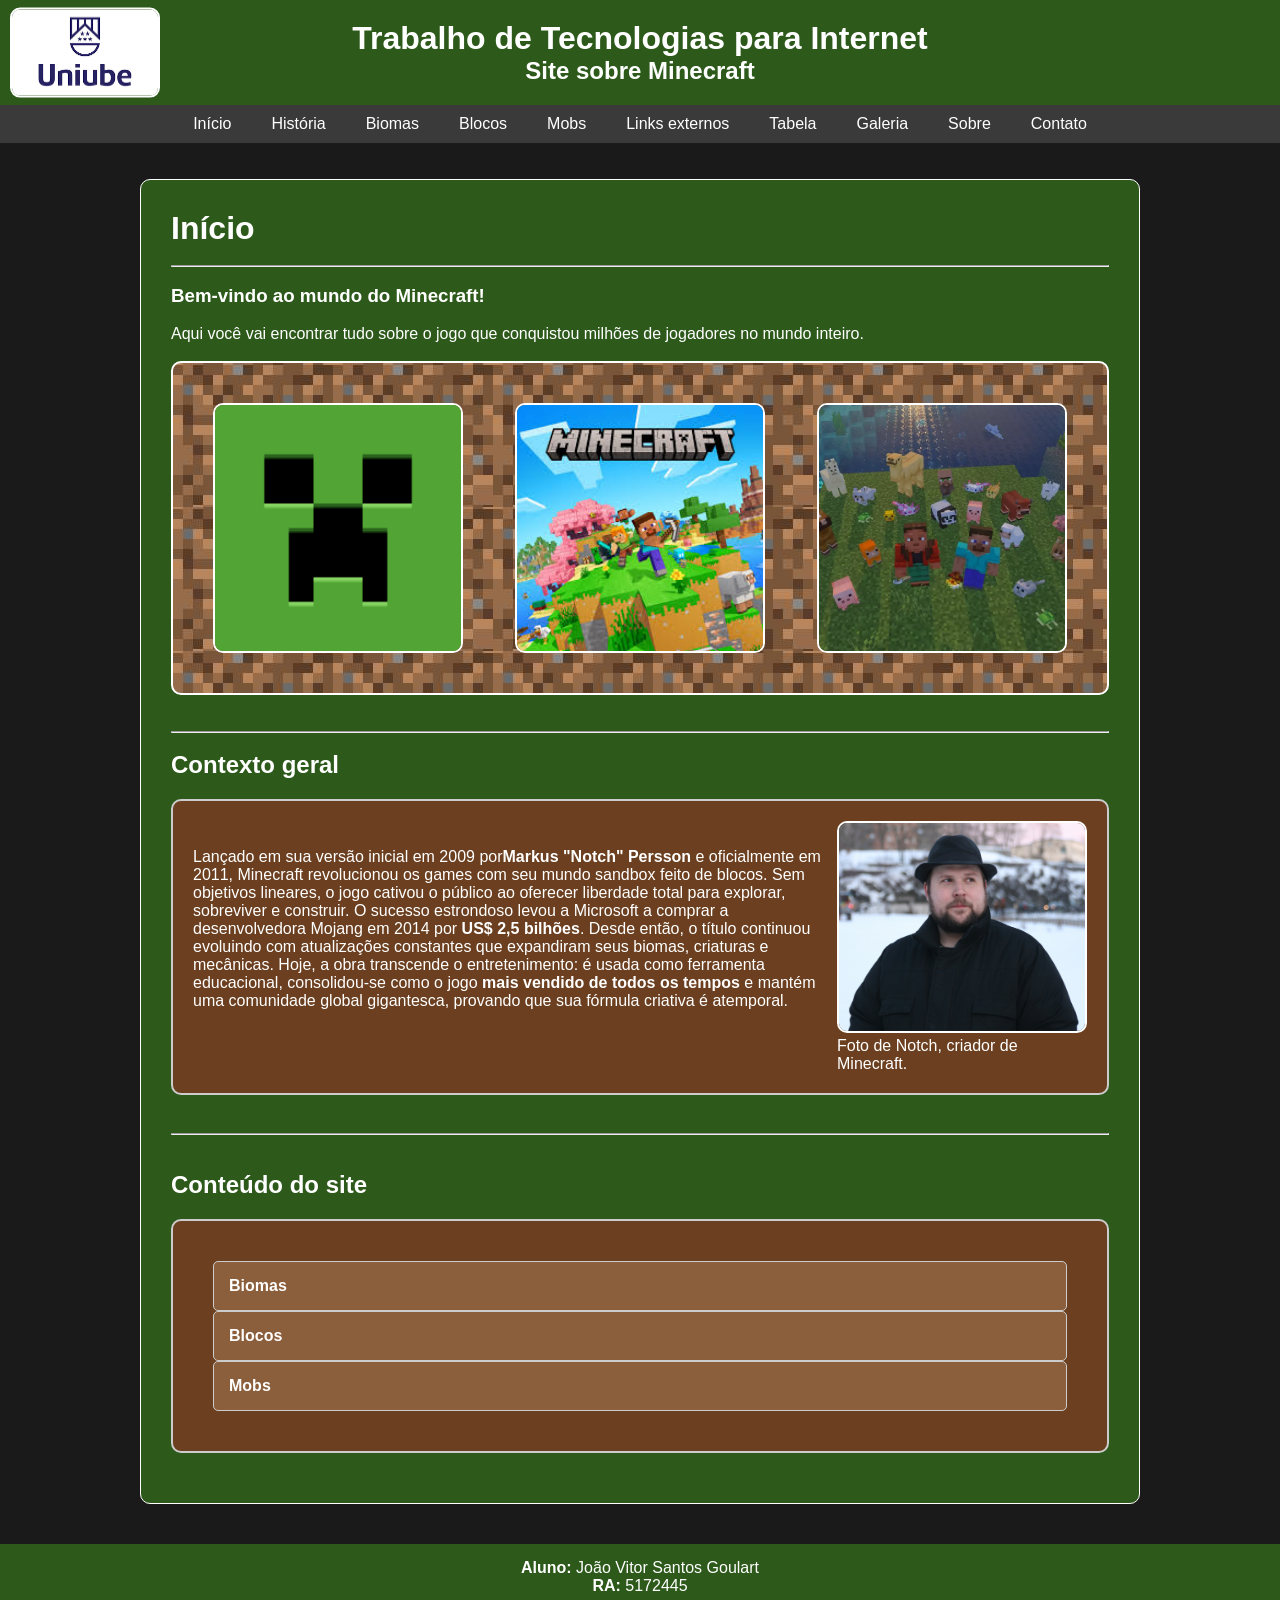
<file: index.html>
<!DOCTYPE html>
<html lang="pt-br">
<head>
  <!-- Google Tag Manager -->
<script>(function(w,d,s,l,i){w[l]=w[l]||[];w[l].push({'gtm.start':
new Date().getTime(),event:'gtm.js'});var f=d.getElementsByTagName(s)[0],
j=d.createElement(s),dl=l!='dataLayer'?'&l='+l:'';j.async=true;j.src=
'https://www.googletagmanager.com/gtm.js?id='+i+dl;f.parentNode.insertBefore(j,f);
})(window,document,'script','dataLayer','GTM-KX6DPNKX');</script>
<!-- End Google Tag Manager -->
  <script>(function(w,d,s,l,i){w[l]=w[l]||[];w[l].push({'gtm.start':
  new Date().getTime(),event:'gtm.js'});var f=d.getElementsByTagName(s)[0],
  j=d.createElement(s),dl=l!='dataLayer'?'&l='+l:'';j.async=true;j.src=
  'https://www.googletagmanager.com/gtm.js?id='+i+dl;f.parentNode.insertBefore(j,f);
  })(window,document,'script','dataLayer','GTM-KX6DPNKX');</script>
  <!-- End Google Tag Manager -->
  <meta name="google-site-verification" content= "google89b6611f7b056670.html">
  <meta charset="UTF-8">
  <meta name="viewport" content="width=device-width, initial-scale=1.0">
  <title>Minecraft - Página Inicial</title>
  <link rel="stylesheet" type="text/css" href="css/estilo.css">
  <!-- Google Tag Manager -->
</head>
<body>
<!-- Google Tag Manager (noscript) -->
<noscript><iframe src="https://www.googletagmanager.com/ns.html?id=GTM-KX6DPNKX"
height="0" width="0" style="display:none;visibility:hidden"></iframe></noscript>
<!-- End Google Tag Manager (noscript) -->
  <header>
    <a href="https://uniube.br/" target="_blank"><img src="imagens/logo-uniube.png" alt="logo-uniube" border="3" width="30%"></a>
    <div>
    <h1>Trabalho de Tecnologias para Internet</h1>
    <h2>Site sobre Minecraft</h2>
    </div>

    <button class="menu-hamburguer" aria-label="Abrir menu">
      <span></span>
      <span></span>
      <span></span>
    </button>
  </header>
  <nav class="nav-menu">
    <ul>
      <li><a href="#inicio">Início</a></li>
      <li><a href="historia.html">História</a></li>
      <li><a href="biomas.html">Biomas</a></li>
      <li><a href="blocos.html">Blocos</a></li>
      <li><a href="mobs.html">Mobs</a></li>
      <li><a href="links.html">Links externos</a></li>
      <li><a href="tabela.html">Tabela</a></li>
      <li><a href="galeria.html">Galeria</a></li>
      <li><a href="sobre.html">Sobre</a></li>
      <li><a href="contato.html">Contato</a></li>
    </ul>
  </nav><br><br>

  <main>
      <h1 id="inicio">Início</h1>
      <br><hr><br>
      <h3>Bem-vindo ao mundo do Minecraft!</h3><br>
      <p>Aqui você vai encontrar tudo sobre o jogo que conquistou milhões de jogadores no mundo inteiro.</p>
      <br>
      <div class="imagem">
        <img src="imagens/teste.png" alt="teste" title="teste">
        <img src="imagens/minecraft.jpg" alt="minecraft" title="minecraft">
        <img src="imagens/fofo.webp" alt="fofo" title="fofo">
      </div>
      <br><br><hr><br>

     <h2>Contexto geral</h2>
     <section class="conteudo">
        <div>
          <p>Lançado em sua versão inicial em 2009 por<b>Markus "Notch" Persson </b>e oficialmente em 2011, Minecraft revolucionou os games com seu mundo sandbox feito de blocos. Sem objetivos lineares, o jogo cativou o público ao oferecer liberdade total para explorar, sobreviver e construir. O sucesso estrondoso levou a Microsoft a comprar a desenvolvedora Mojang em 2014 por<b> US$ 2,5 bilhões</b>. Desde então, o título continuou evoluindo com atualizações constantes que expandiram seus biomas, criaturas e mecânicas. Hoje, a obra transcende o entretenimento: é usada como ferramenta educacional, consolidou-se como o jogo <b>mais vendido de todos os tempos</b> e mantém uma comunidade global gigantesca, provando que sua fórmula criativa é atemporal.</p><br><br>
      </div>
      <figure>
        <img src="imagens/notch.jpg" alt="Notch">
        <figcaption>
            Foto de Notch, criador de Minecraft.
        </figcaption>
      </figure>
      </section><br><hr><br><br>

<h2>Conteúdo do site</h2>
      <section>
      
    <div class="container">
      <div>
        <div class="botao">Biomas</div>
        <div class="hide">
            <picture>
              <img src="imagens/floresta.png" alt="bioma de carvalho">
              <figcaption>Bioma de floresta</figcaption>            
            </picture>
              <picture>
              <img src="imagens/cherry.png" alt="bioma de cerejeira">
              <figcaption>Bioma de cerejeiras</figcaption>       
            </picture>
              <picture>
              <img src="imagens/montanha.jpg" alt="bioma de Montanhas">
              <figcaption>Bioma de Montanhas</figcaption>   
            </picture><!--Primeiro bloco de conteudo-->    
          </div>
        </div>

      <div>
        <div class="botao">Blocos</div>
        <div class="hide">
          <picture>
              <img src="imagens/madeira.jpg" alt="Blocos de madeira">
              <figcaption>Blocos de madeira</figcaption>            
            </picture>
              <picture>
              <img src="imagens/pedra.jpg" alt="Blocos de pedra">
              <figcaption>Blocos de pedra</figcaption>       
            </picture>
              <picture>
              <img src="imagens/escadas.jpg" alt="escadas">
              <figcaption>Algumas escadas, usadas para decoração</figcaption>   
            </picture>
        </div>
    </div>

      <div>
        <div class="botao">Mobs</div>
        <div class="hide">
          <picture>
              <img src="imagens/zumbi.jpg" alt="zumbi" style="overflow: scroll;">
              <figcaption>Zumbi</figcaption>            
            </picture>
              <picture>
              <img src="imagens/animais.jpg" alt="animais">
              <figcaption>Alguns animais presentes no jogo</figcaption>       
            </picture>
              <picture>
              <img src="imagens/dragao.jpg" alt="ender dragon">
              <figcaption>O dragão Ender, chefe final do jogo</figcaption>   
            </picture>
        </div>
      </div>
    </div>
      </section>

    </main>

 
  <footer>
    <p><strong>Aluno:</strong> João Vitor Santos Goulart</p>
    <p><strong>RA:</strong> 5172445</p>
  </footer>
</body>
</html> 

<script>
  const botoes = document.querySelectorAll(".botao");

botoes.forEach(botao => {
    botao.addEventListener("click", () => {
        const conteudo = botao.nextElementSibling;

        if (conteudo.style.display === "flex") {
            conteudo.style.display = "none";
            conteudo.style.maxHeight = null;
        } else {
            conteudo.style.display = "flex"; 
            conteudo.style.maxHeight = conteudo.scrollHeight + "px";
        }
    });
});
//script feito com inteligencia artificial, pois eu queria fazer os botões e não sabia como
</script>
<script src="main.js"></script>
</file>
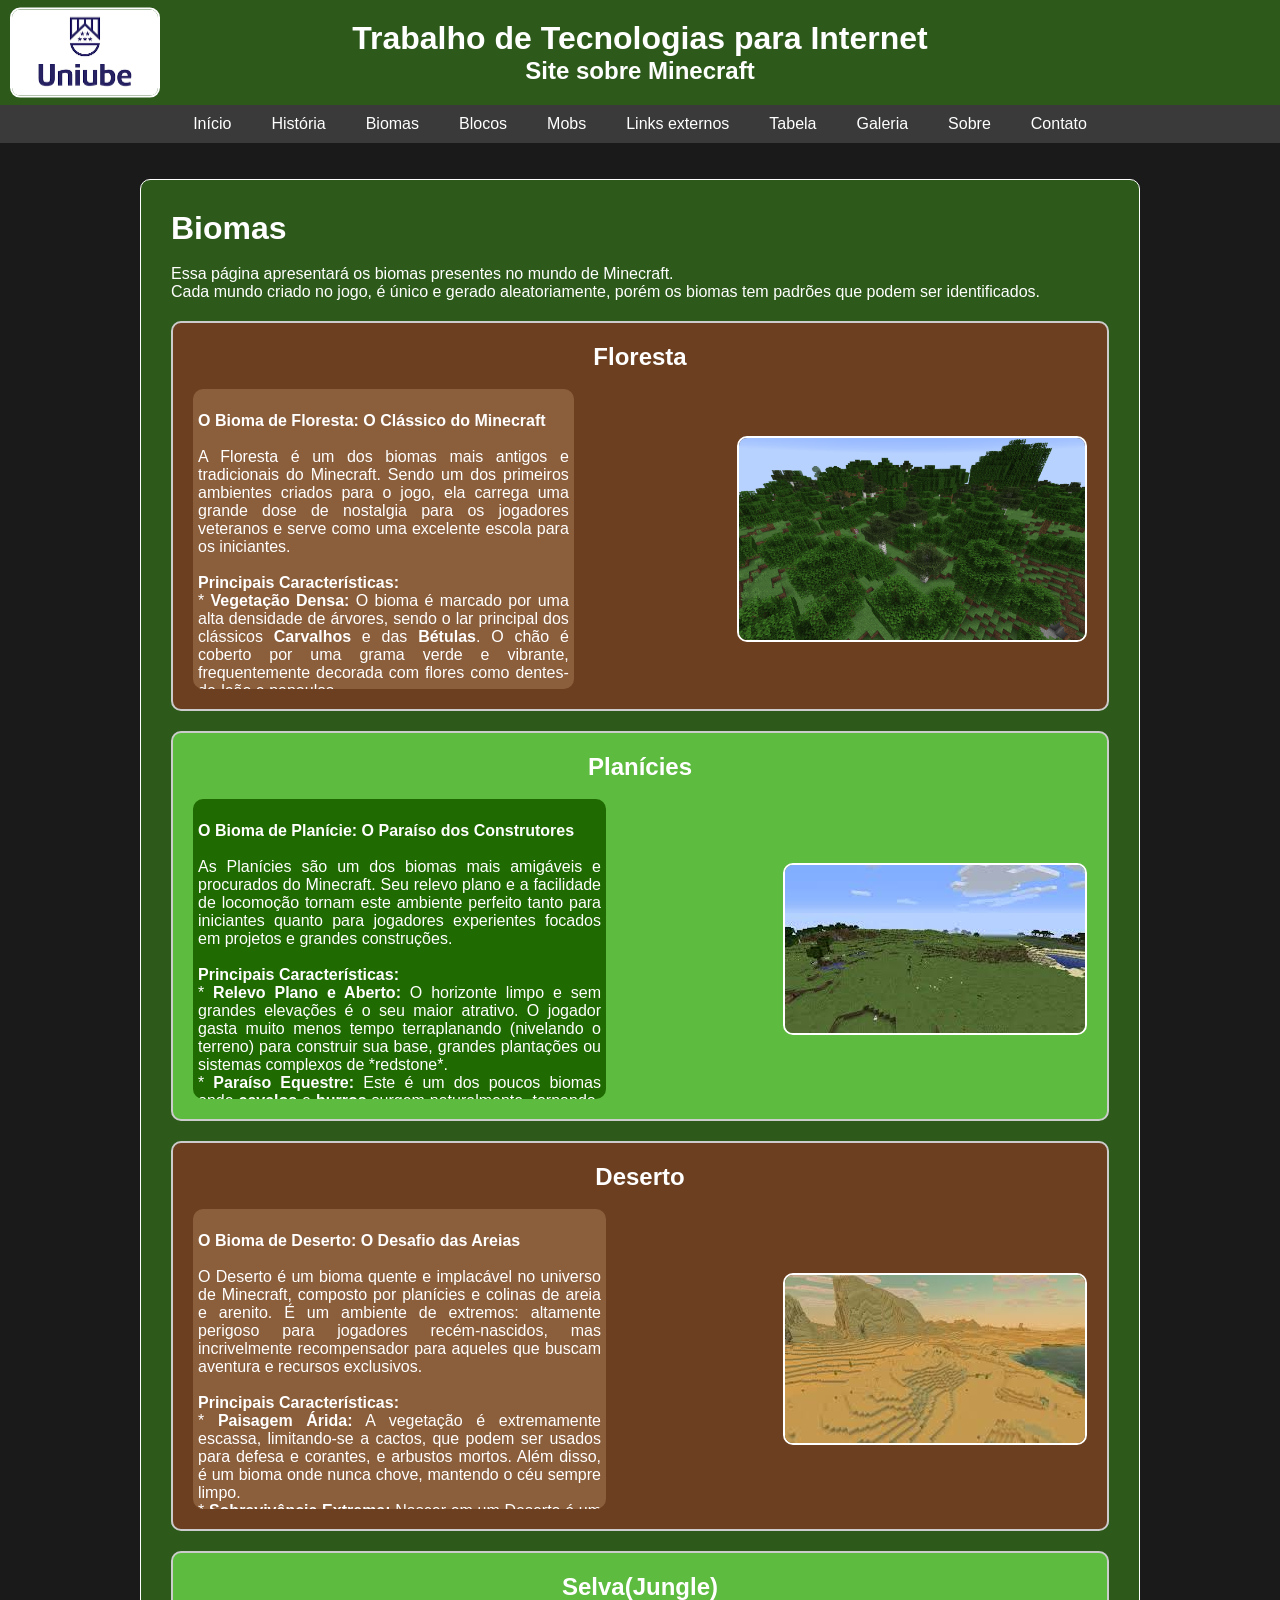
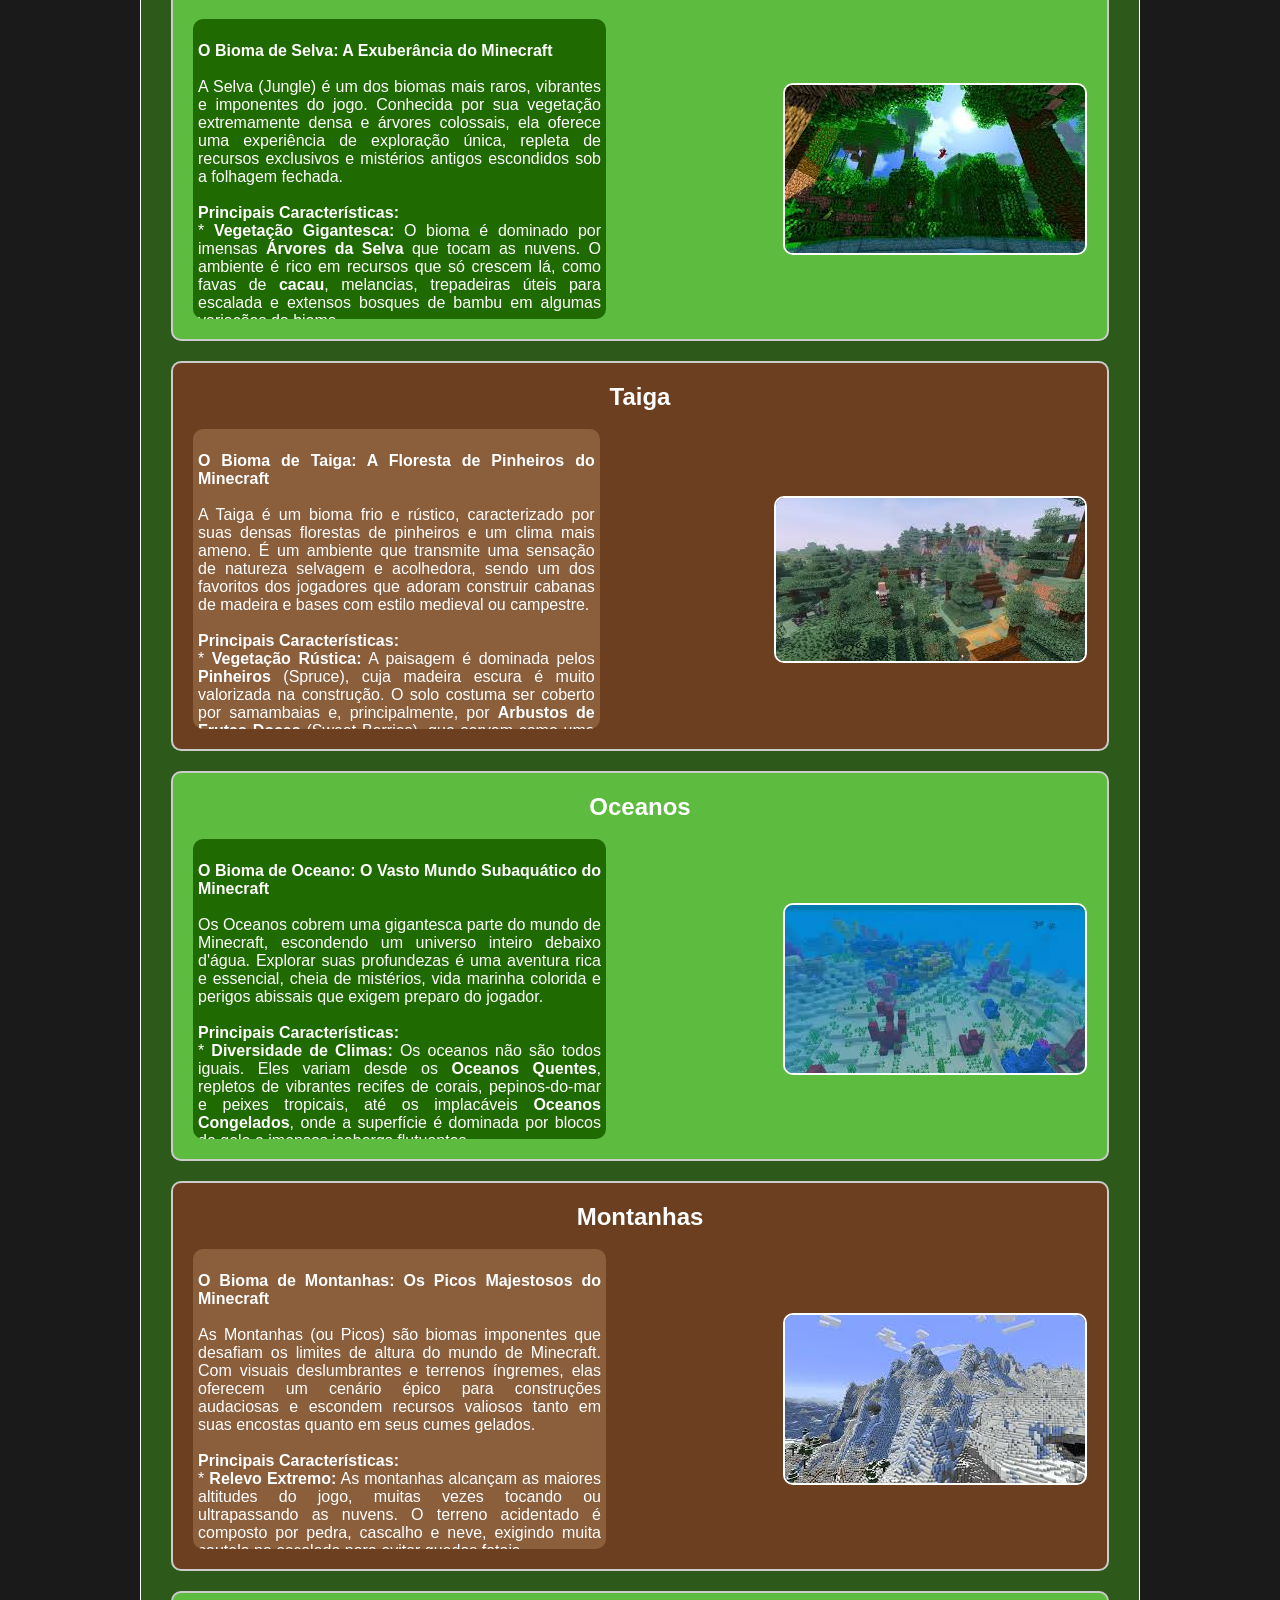
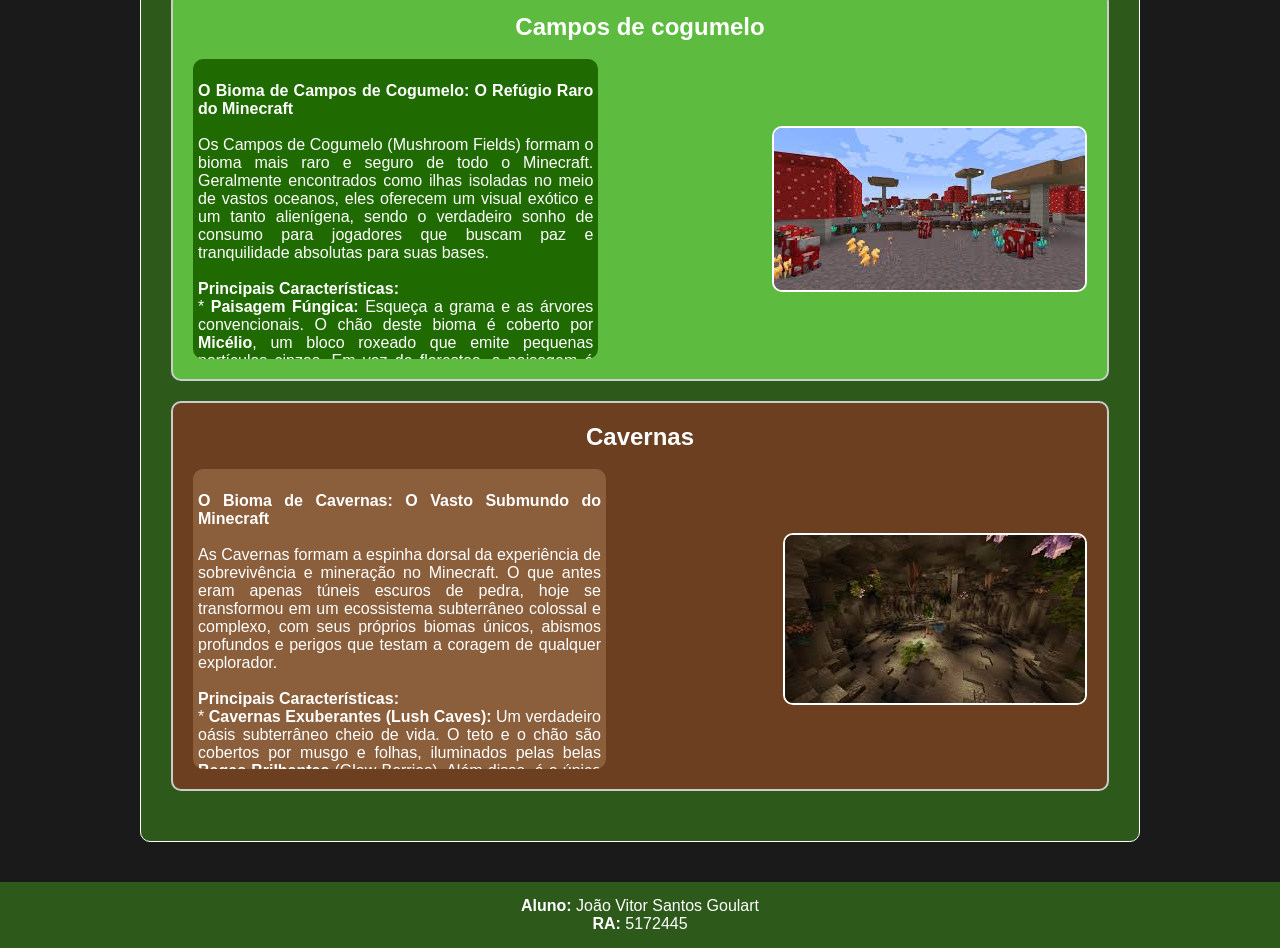
<file: biomas.html>
<!DOCTYPE html>
<html lang="pt-br">
<head>
  <!-- Google Tag Manager -->
<script>(function(w,d,s,l,i){w[l]=w[l]||[];w[l].push({'gtm.start':
new Date().getTime(),event:'gtm.js'});var f=d.getElementsByTagName(s)[0],
j=d.createElement(s),dl=l!='dataLayer'?'&l='+l:'';j.async=true;j.src=
'https://www.googletagmanager.com/gtm.js?id='+i+dl;f.parentNode.insertBefore(j,f);
})(window,document,'script','dataLayer','GTM-KX6DPNKX');</script>
<!-- End Google Tag Manager -->
  <meta charset="UTF-8">
  <meta name="viewport" content="width=device-width, initial-scale=1.0">
  <title>Minecraft - Biomas</title>
  <link rel="stylesheet" type="text/css" href="css/estilo.css">
  <style>
    img{
      width: 350px;
    }
    h2 {
    text-align: center;
}
  </style>
</head>
<body>
  <!-- Google Tag Manager (noscript) -->
<noscript><iframe src="https://www.googletagmanager.com/ns.html?id=GTM-KX6DPNKX"
height="0" width="0" style="display:none;visibility:hidden"></iframe></noscript>
<!-- End Google Tag Manager (noscript) -->
  <header>
    <a href="https://uniube.br/" target="_blank"><img src="imagens/logo-uniube.png" alt="logo-uniube" border="3" width="30%"></a>
    <div>
    <h1>Trabalho de Tecnologias para Internet</h1>
    <h2>Site sobre Minecraft</h2>
    </div>
    <button class="menu-hamburguer" aria-label="Abrir menu">
      <span></span>
      <span></span>
      <span></span>
    </button>
  </header>
  <nav class="nav-menu">
    <ul>
      <li><a href="index.html">Início</a></li>
      <li><a href="historia.html">História</a></li>
      <li><a href="biomas.html">Biomas</a></li>
      <li><a href="blocos.html">Blocos</a></li>
      <li><a href="mobs.html">Mobs</a></li>
      <li><a href="links.html">Links externos</a></li>
      <li><a href="tabela.html">Tabela</a></li>
      <li><a href="galeria.html">Galeria</a></li>
      <li><a href="sobre.html">Sobre</a></li>
      <li><a href="contato.html">Contato</a></li>
    </ul>
  </nav><br><br>

  <main>
      <h1 id="inicio">Biomas</h1><br>
      <p>Essa página apresentará os biomas presentes no mundo de Minecraft.</p>
      <p>Cada mundo criado no jogo, é único e gerado aleatoriamente, porém os biomas tem padrões que podem ser identificados.</p>
      <section>
        <h2>Floresta</h2><br>
        <div class="conteudo">
          <div>
          <p class="texto">
            <br>
            <b>O Bioma de Floresta: O Clássico do Minecraft</b><br>
            <br>
            A Floresta é um dos biomas mais antigos e tradicionais do Minecraft. Sendo um dos primeiros ambientes criados para o jogo, ela carrega uma grande dose de nostalgia para os jogadores veteranos e serve como uma excelente escola para os iniciantes.<br>
            <br>
            <b>Principais Características:</b><br>
            * <b>Vegetação Densa:</b> O bioma é marcado por uma alta densidade de árvores, sendo o lar principal dos clássicos <b>Carvalhos</b> e das <b>Bétulas</b>. O chão é coberto por uma grama verde e vibrante, frequentemente decorada com flores como dentes-de-leão e papoulas.<br>
            * <b>Refúgio para Iniciantes:</b> Por ser um bioma extremamente comum, é um dos locais mais frequentes para o *spawn* (nascimento) inicial do jogador. É considerado um dos melhores lugares para começar a jogar, pois oferece madeira em abundância para as primeiras ferramentas e abrigos.<br>
            * <b>Fauna Rica:</b> A densidade da floresta abriga uma grande variedade de criaturas passivas. É muito fácil encontrar porcos, vacas, ovelhas e galinhas, o que garante uma fonte rápida de alimento. Além disso, é o habitat natural dos <b>lobos</b>, permitindo que o jogador consiga seu primeiro animal de estimação logo cedo.<br>
            * <b>Perigos Noturnos:</b> Apesar de ser acolhedora de dia, a copa densa das árvores pode criar áreas de sombra onde *mobs* hostis, como zumbis e esqueletos, conseguem sobreviver durante o dia, exigindo atenção do jogador ao explorar.<br>
            <br>
            <br>
            <br>            
          </p>
        </div>
          <img src="imagens/floresta.png" title="floresta" alt="floresta">
        </div>
      </section>
        
      <section class="section">
        <h2>Planícies</h2><br>
        <div class="conteudo">
          <div>
          <p class="texto2">

            <br>
            <b>O Bioma de Planície: O Paraíso dos Construtores</b><br>
            <br>
            As Planícies são um dos biomas mais amigáveis e procurados do Minecraft. Seu relevo plano e a facilidade de locomoção tornam este ambiente perfeito tanto para iniciantes quanto para jogadores experientes focados em projetos e grandes construções.<br>
            <br>
            <b>Principais Características:</b><br>
            * <b>Relevo Plano e Aberto:</b> O horizonte limpo e sem grandes elevações é o seu maior atrativo. O jogador gasta muito menos tempo terraplanando (nivelando o terreno) para construir sua base, grandes plantações ou sistemas complexos de *redstone*.<br>
            * <b>Paraíso Equestre:</b> Este é um dos poucos biomas onde <b>cavalos</b> e <b>burros</b> surgem naturalmente, tornando-se o lugar ideal para encontrar sua primeira montaria rápida para explorar o mundo. Animais comuns, como ovelhas, porcos e vacas, também passeiam livremente por lá.<br>
            * <b>Flora e Recursos:</b> Embora tenha poucas árvores (geralmente pequenos carvalhos), as Planícies são salpicadas por várias espécies de flores. Essa combinação faz com que seja muito fácil encontrar colmeias de <b>abelhas</b> penduradas nos galhos. Existe também uma variação belíssima do bioma chamada Planície de Girassóis.<br>
            * <b>Vilas e Saqueadores:</b> É um dos melhores biomas para encontrar <b>Vilas</b>, o que facilita muito o comércio e a sobrevivência nos primeiros dias. Porém, é preciso ter atenção no horizonte, pois os temidos <b>Postos Avançados dos Saqueadores</b> (Pillagers) também costumam se estabelecer nessas áreas abertas.<br>
          </p>
        </div>
          <img src="imagens/planicie.png" title="planicie" alt="planicie">
        </div>
      </section>




      <section>
        <h2>Deserto</h2><br>
        <div class="conteudo">
          <div>
          <p class="texto">
              <br>
              <b>O Bioma de Deserto: O Desafio das Areias</b><br>
              <br>
              O Deserto é um bioma quente e implacável no universo de Minecraft, composto por planícies e colinas de areia e arenito. É um ambiente de extremos: altamente perigoso para jogadores recém-nascidos, mas incrivelmente recompensador para aqueles que buscam aventura e recursos exclusivos.<br>
              <br>
              <b>Principais Características:</b><br>
              * <b>Paisagem Árida:</b> A vegetação é extremamente escassa, limitando-se a cactos, que podem ser usados para defesa e corantes, e arbustos mortos. Além disso, é um bioma onde nunca chove, mantendo o céu sempre limpo.<br>
              * <b>Sobrevivência Extrema:</b> Nascer em um Deserto é um desafio clássico do jogo. Sem árvores por perto, o jogador precisa agir rápido para encontrar uma Vila do Deserto ou correr para o bioma vizinho mais próximo para conseguir madeira e fazer suas primeiras ferramentas.<br>
              * <b>Estruturas e Tesouros:</b> O grande atrativo da areia são os segredos que ela esconde. O bioma é famoso pelas <b>Pirâmides do Deserto</b> (que guardam baús com itens raros sob o risco de explodir), Vilas do Deserto, poços abandonados e até fósseis gigantes enterrados.<br>
              * <b>Fauna e Ameaças Exclusivas:</b> A vida aqui é adaptada ao calor. Você pode encontrar coelhos do deserto e, nas vilas, os <b>camelos</b> (ótimos para montaria em dupla). Nos combates, o perigo fica por conta dos *Husks* (Zumbis do Deserto), uma variante do zumbi comum que não queima no sol e aplica o efeito de Fome a quem for atingido.<br>
              <br>
          </p>
        </div>
          <img src="imagens/deserto.png" title="deserto" alt="deserto">
        </div>
      </section>



      <section class="section">
        <h2>Selva(Jungle)</h2><br>
        <div class="conteudo">
          <div>
          <p class="texto2">
            <br><b>O Bioma de Selva: A Exuberância do Minecraft</b><br><br>
              A Selva (Jungle) é um dos biomas mais raros, vibrantes e imponentes do jogo. Conhecida por sua vegetação extremamente densa e árvores colossais, ela oferece uma experiência de exploração única, repleta de recursos exclusivos e mistérios antigos escondidos sob a folhagem fechada.<br><br><b>Principais Características:</b><br>
              * <b>Vegetação Gigantesca:</b> O bioma é dominado por imensas <b>Árvores da Selva</b> que tocam as nuvens. O ambiente é rico em recursos que só crescem lá, como favas de <b>cacau</b>, melancias, trepadeiras úteis para escalada e extensos bosques de bambu em algumas variações do bioma.<br>
              * <b>Fauna Exótica:</b> A Selva abriga animais fascinantes que não são encontrados em nenhum outro lugar. É o habitat natural dos coloridos <b>papagaios</b>, das tímidas <b>jaguatiricas</b> (ocelots) e dos adoráveis <b>pandas</b>, que passam o dia mastigando bambu.<br>
              * <b>Templos Antigos:</b> Escondidas no meio do mato, você pode encontrar estruturas misteriosas feitas de pedras musgosas. Os <b>Templos da Selva</b> guardam baús com tesouros valiosos, mas exigem muita cautela, pois são protegidos por armadilhas de flechas ativadas por fios e quebra-cabeças com alavancas.<br>
              * <b>Navegação Desafiadora:</b> O chão da selva é coberto por arbustos densos, folhas e relevo acidentado, tornando a locomoção terrestre muito difícil. Para explorar de forma eficiente, o jogador frequentemente precisa abrir caminho cortando folhagens ou viajar por cima, pulando pelas copas das árvores.<br><br>
          </p>
        </div>
          <img src="imagens/jungle.png" title="selva" alt="selva">
        </div>
      </section>



      <section>
        <h2>Taiga</h2><br>
        <div class="conteudo">
          <div>
          <p class="texto">
            <br><b>O Bioma de Taiga: A Floresta de Pinheiros do Minecraft</b><br><br>
              A Taiga é um bioma frio e rústico, caracterizado por suas densas florestas de pinheiros e um clima mais ameno. É um ambiente que transmite uma sensação de natureza selvagem e acolhedora, sendo um dos favoritos dos jogadores que adoram construir cabanas de madeira e bases com estilo medieval ou campestre.<br><br><b>Principais Características:</b><br>
              * <b>Vegetação Rústica:</b> A paisagem é dominada pelos <b>Pinheiros</b> (Spruce), cuja madeira escura é muito valorizada na construção. O solo costuma ser coberto por samambaias e, principalmente, por <b>Arbustos de Frutas Doces</b> (Sweet Berries), que servem como uma ótima fonte inicial de comida.<br>
              * <b>Fauna Especial:</b> Além de abrigar animais comuns, a Taiga é o lar das ágeis e noturnas <b>raposas</b>, que adoram caçar galinhas e carregar itens na boca. É também um dos melhores biomas para encontrar matilhas de <b>lobos</b> para domesticar e coelhos saltitando entre as árvores.<br>
              * <b>Variações Gigantes e Nevadas:</b> O bioma possui subvariantes incríveis, como a Taiga Nevada, coberta de branco, e a imponente <b>Taiga de Árvores Gigantes</b>, onde o solo é formado pelo fértil bloco de <b>podzol</b> e decorado com pedras musgosas espalhadas pelo chão.<br>
              * <b>Desafios Ocultos:</b> Embora pareça pacífica e possua suas próprias <b>Vilas da Taiga</b>, a exploração exige certo cuidado. Correr desatentamente pelos <b>arbustos de frutas doces</b> causará dano e lentidão ao jogador, tornando fugas de monstros noturnos um pouco mais arriscadas neste terreno.<br><br>
          </p>
        </div>
          <img src="imagens/taiga.png" title="taiga" alt="taiga">
        </div>
      </section>




      <section class="section">
        <h2>Oceanos</h2><br>
        <div class="conteudo">
          <div>
          <p class="texto2">
            <br><b>O Bioma de Oceano: O Vasto Mundo Subaquático do Minecraft</b><br><br>
            Os Oceanos cobrem uma gigantesca parte do mundo de Minecraft, escondendo um universo inteiro debaixo d'água. Explorar suas profundezas é uma aventura rica e essencial, cheia de mistérios, vida marinha colorida e perigos abissais que exigem preparo do jogador.<br><br><b>Principais Características:</b><br>
            * <b>Diversidade de Climas:</b> Os oceanos não são todos iguais. Eles variam desde os <b>Oceanos Quentes</b>, repletos de vibrantes recifes de corais, pepinos-do-mar e peixes tropicais, até os implacáveis <b>Oceanos Congelados</b>, onde a superfície é dominada por blocos de gelo e imensos icebergs flutuantes.<br>
            * <b>Fauna Aquática:</b> Mergulhar nessas águas revela uma vida riquíssima. Você encontrará tartarugas, lulas brilhantes e cardumes de bacalhau e salmão. O grande destaque são os <b>golfinhos</b>, criaturas brincalhonas que podem guiar o jogador até tesouros e conceder um bônus temporário de velocidade de nado.<br>
            * <b>Segredos Submersos:</b> O fundo do mar é um paraíso para exploradores. É muito comum encontrar <b>Naufrágios</b> e Ruínas Subaquáticas que guardam mapas do tesouro escondido. O maior desafio, porém, é o imponente <b>Monumento do Oceano</b>, um enorme templo de prismarinho que esconde blocos de ouro e esponjas úteis.<br>
            * <b>Ameaças Profundas:</b> Além do desafio constante de gerenciar o fôlego para não se afogar (caso não tenha poções ou encantamentos), os oceanos abrigam inimigos perigosos. O jogador precisa ter cuidado com os <b>Afogados</b> (zumbis aquáticos que podem atirar tridentes mortais) e os temíveis <b>Guardiões</b>, que protegem os monumentos com poderosos raios laser.<br><br>
          </p>
        </div>
          <img src="imagens/oceano.png" title="oceano" alt="oceano">
        </div>
      </section>


      <section>
        <h2>Montanhas</h2><br>
        <div class="conteudo">
          <div>
          <p class="texto">
            <br><b>O Bioma de Montanhas: Os Picos Majestosos do Minecraft</b><br><br>
            As Montanhas (ou Picos) são biomas imponentes que desafiam os limites de altura do mundo de Minecraft. Com visuais deslumbrantes e terrenos íngremes, elas oferecem um cenário épico para construções audaciosas e escondem recursos valiosos tanto em suas encostas quanto em seus cumes gelados.<br><br><b>Principais Características:</b><br>
            * <b>Relevo Extremo:</b> As montanhas alcançam as maiores altitudes do jogo, muitas vezes tocando ou ultrapassando as nuvens. O terreno acidentado é composto por pedra, cascalho e neve, exigindo muita cautela na escalada para evitar quedas fatais.<br>
            * <b>Riqueza Mineral:</b> Este é o bioma perfeito para quem busca riquezas. As montanhas são o principal local onde se pode minerar <b>Esmeraldas</b>, a preciosa moeda de troca das vilas, além de frequentemente exporem grandes veios de carvão e ferro direto nas paredes rochosas.<br>
            * <b>Habitantes das Alturas:</b> A vida selvagem aqui é rústica e adaptada aos penhascos. Você encontrará grupos de <b>lhamas</b> passeando tranquilamente e as ágeis <b>cabras</b> saltitando pelos picos (mas tenha cuidado, pois elas adoram dar cabeçadas e empurrar jogadores desatentos).<br>
            * <b>Picos Congelados e Perigos Frios:</b> Nas maiores elevações, os cumes são completamente brancos. Nessas áreas de frio extremo, é preciso ter muita atenção com a <b>Neve Fofa</b> (Powder Snow), um bloco ilusório no qual o jogador pode afundar e congelar, a menos que esteja equipado com botas de couro.<br><br>
          </p>
        </div>
          <img src="imagens/montanha.jpg" title="montanha" alt="montanha">
        </div>
      </section>


      <section class="section">
        <h2>Campos de cogumelo</h2><br>
        <div class="conteudo">
          <div>
          <p class="texto2">
            <br><b>O Bioma de Campos de Cogumelo: O Refúgio Raro do Minecraft</b><br><br>
            Os Campos de Cogumelo (Mushroom Fields) formam o bioma mais raro e seguro de todo o Minecraft. Geralmente encontrados como ilhas isoladas no meio de vastos oceanos, eles oferecem um visual exótico e um tanto alienígena, sendo o verdadeiro sonho de consumo para jogadores que buscam paz e tranquilidade absolutas para suas bases.<br><br><b>Principais Características:</b><br>
            * <b>Paisagem Fúngica:</b> Esqueça a grama e as árvores convencionais. O chão deste bioma é coberto por <b>Micélio</b>, um bloco roxeado que emite pequenas partículas cinzas. Em vez de florestas, a paisagem é dominada por <b>Cogumelos Gigantes</b> (vermelhos e marrons), que podem ser cortados para obter mais cogumelos.<br>
            * <b>A Exclusiva Coguvaca:</b> A única criatura que nasce naturalmente neste bioma é a <b>Coguvaca</b> (Mooshroom), uma variante adorável da vaca comum que possui cogumelos brotando de suas costas. Ela é extremamente valiosa, pois o jogador pode usar uma tigela nela para obter <b>ensopado de cogumelos infinito</b>, garantindo que você nunca passe fome.<br>
            * <b>Segurança Absoluta:</b> O maior atrativo desta ilha é a sua regra de geração única: <b>nenhum mob hostil pode nascer aqui</b>. Seja na superfície durante a noite escura ou nas cavernas profundas abaixo do bioma, zumbis, creepers ou esqueletos simplesmente não aparecem, tornando-o o local mais pacífico do jogo.<br>
            * <b>Desafio de Recursos:</b> Apesar de ser o lugar mais seguro do jogo e oferecer comida farta, a sobrevivência inicial pode ser complicada. Como <b>não há madeira</b> nativa no bioma, o explorador precisará trazer suas próprias mudas de árvores de outros lugares para cultivar e conseguir construir ferramentas e baús.<br><br>
          </p>
        </div>
          <img src="imagens/cogumelo.png" title="campos de cogumelo" alt="campos de cogumelo">
        </div>
      </section>

      <section>
        <h2>Cavernas</h2><br>
        <div class="conteudo">
          <div>
          <p class="texto">
            <br><b>O Bioma de Cavernas: O Vasto Submundo do Minecraft</b><br><br>
            As Cavernas formam a espinha dorsal da experiência de sobrevivência e mineração no Minecraft. O que antes eram apenas túneis escuros de pedra, hoje se transformou em um ecossistema subterrâneo colossal e complexo, com seus próprios biomas únicos, abismos profundos e perigos que testam a coragem de qualquer explorador.<br><br><b>Principais Características:</b><br>
            * <b>Cavernas Exuberantes (Lush Caves):</b> Um verdadeiro oásis subterrâneo cheio de vida. O teto e o chão são cobertos por musgo e folhas, iluminados pelas belas <b>Bagas Brilhantes</b> (Glow Berries). Além disso, é o único lugar do jogo onde você encontrará os adoráveis <b>axolotes</b> nadando em pequenos lagos.<br>
            * <b>Cavernas de Espeleotemas (Dripstone Caves):</b> Um ambiente rústico e pontiagudo, dominado por grandes formações de <b>estalactites e estalagmites</b>. É preciso ter cuidado redobrado, pois cair sobre essas pedras afiadas (ou deixar que caiam em você) pode ser fatal. É um excelente local para encontrar enormes veios de minério de cobre.<br>
            * <b>A Escuridão Profunda (Deep Dark):</b> Localizado nas profundezas do mundo (nas camadas negativas), este bioma aterrorizante é coberto por blocos de <b>Sculk</b>. É o lar das ruínas das Cidades Ancestrais e do temível <b>Warden</b>, uma criatura incrivelmente forte que é cega, mas caça os invasores pelo som e pelas vibrações de seus passos.<br>
            * <b>Riquezas e Abismos:</b> Explorar o subterrâneo é a chave para o progresso. Quanto mais fundo você desce, passando da pedra comum para a escura e resistente <b>Ardósia Profunda</b> (Deepslate), maiores são as chances de encontrar os preciosos <b>Diamantes</b>. No entanto, o desafio aumenta com aquíferos gigantes, imensos lagos de lava e hordas de monstros ocultos na escuridão.<br><br>
          </p>
        </div>
          <img src="imagens/caverna.png" title="caverna" alt="caverna">
        </div>
      </section>

    </main>

  <footer>
    <p><strong>Aluno:</strong> João Vitor Santos Goulart</p>
    <p><strong>RA:</strong> 5172445</p>
  </footer>
</body>
</html> 
<script src="main.js"></script>
</file>
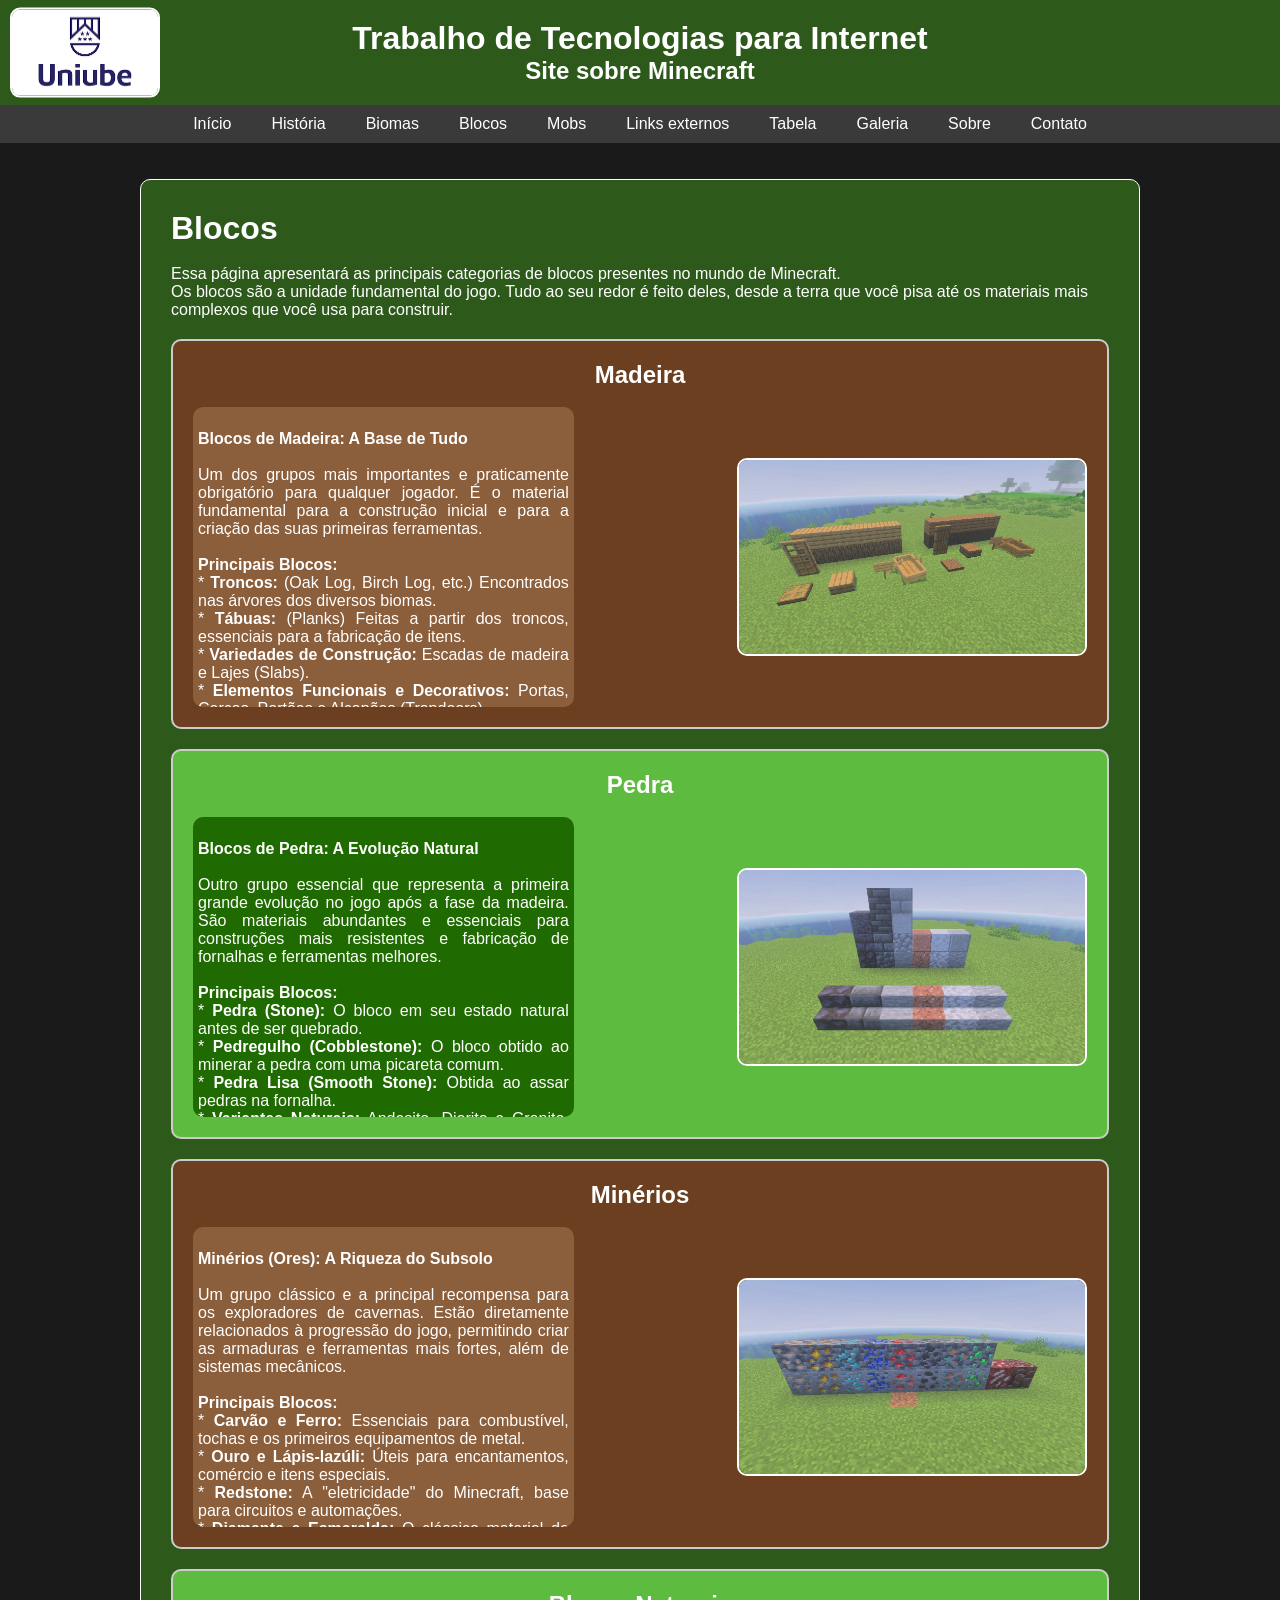
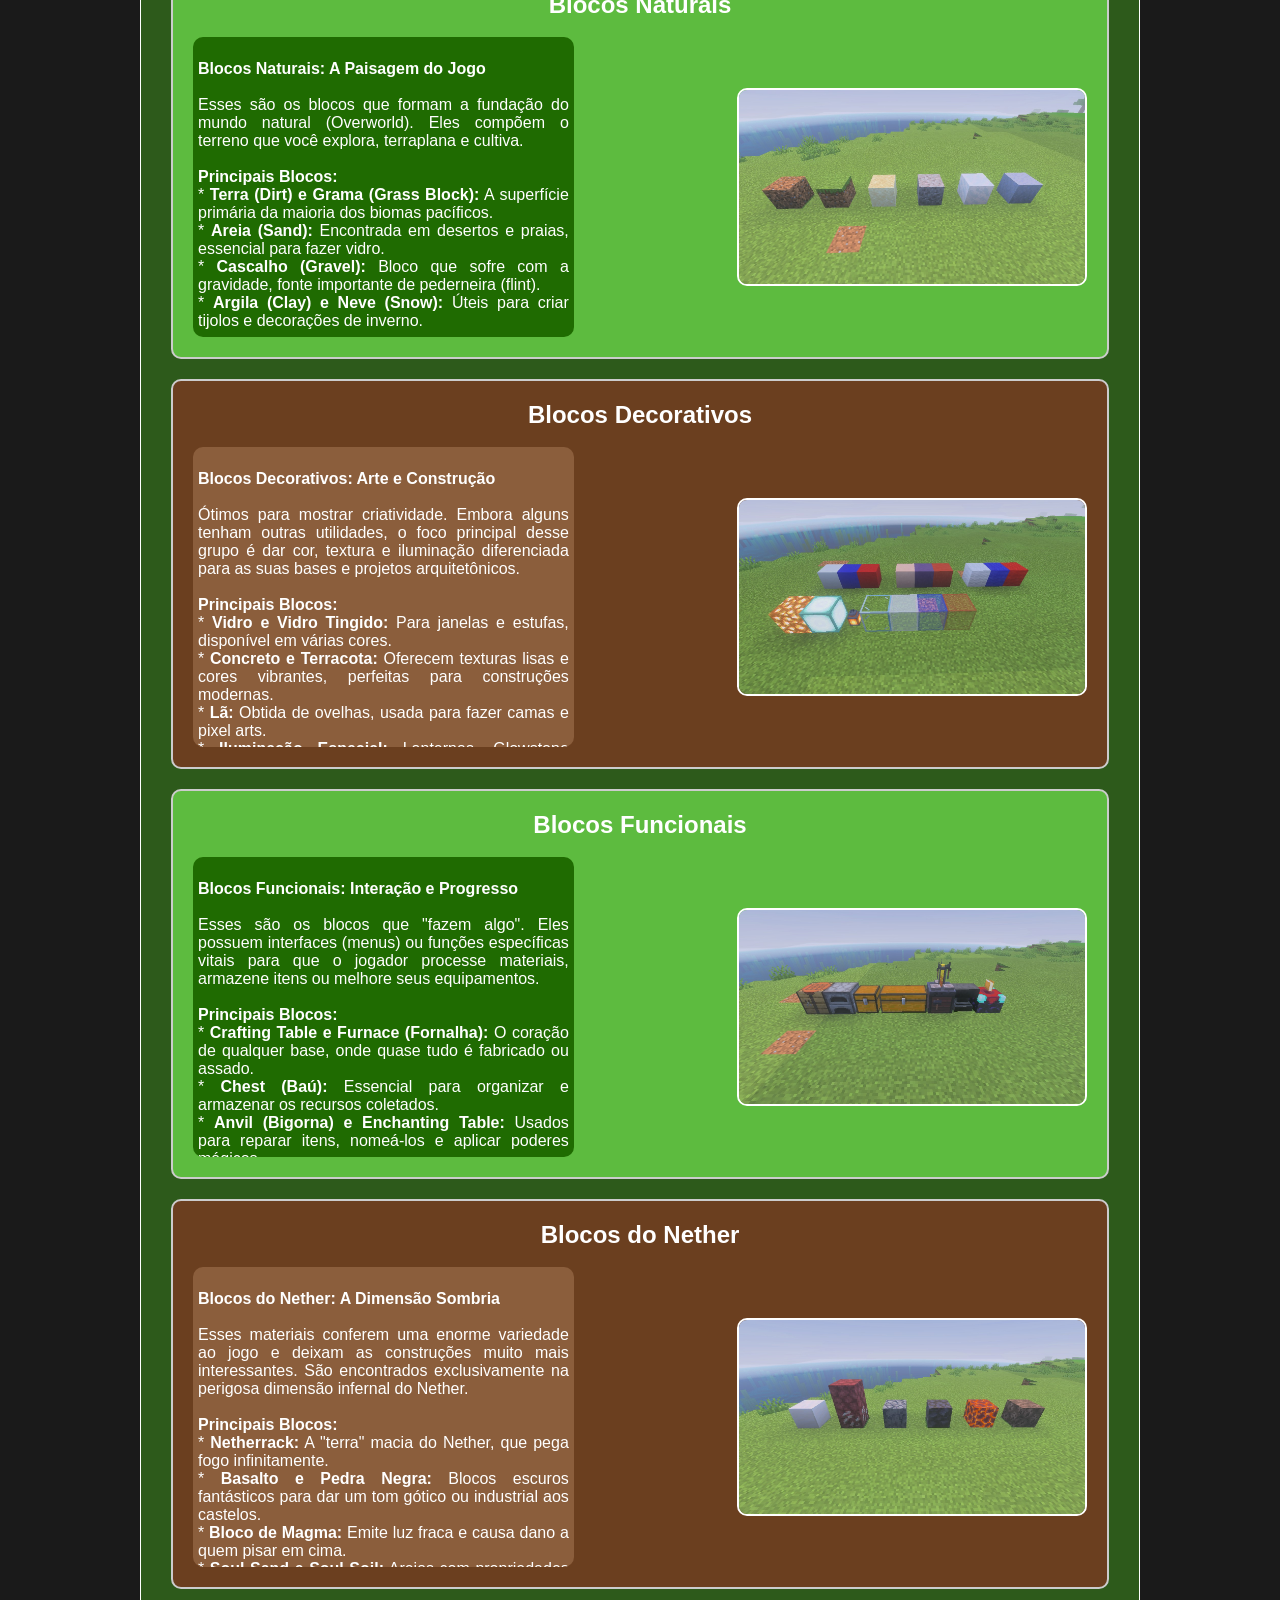
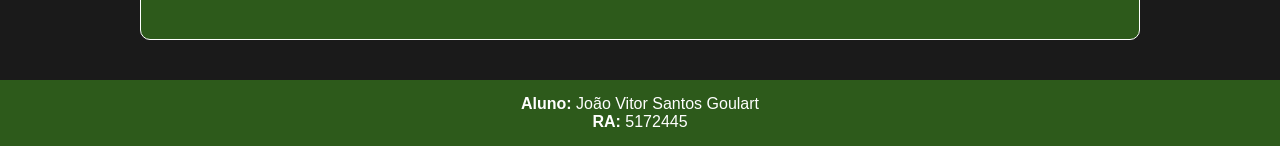
<file: blocos.html>
<!DOCTYPE html>
<html lang="pt-br">
<head>
  <!-- Google Tag Manager -->
<script>(function(w,d,s,l,i){w[l]=w[l]||[];w[l].push({'gtm.start':
new Date().getTime(),event:'gtm.js'});var f=d.getElementsByTagName(s)[0],
j=d.createElement(s),dl=l!='dataLayer'?'&l='+l:'';j.async=true;j.src=
'https://www.googletagmanager.com/gtm.js?id='+i+dl;f.parentNode.insertBefore(j,f);
})(window,document,'script','dataLayer','GTM-KX6DPNKX');</script>
<!-- End Google Tag Manager -->
  <meta charset="UTF-8">
  <meta name="viewport" content="width=device-width, initial-scale=1.0">
  <title>Minecraft - Blocos</title>
  <link rel="stylesheet" type="text/css" href="css/estilo.css">
  <style>
    img{
      width: 350px;
    }
    h2 {
    text-align: center;
}
  </style>
</head>
<body>
  <!-- Google Tag Manager (noscript) -->
<noscript><iframe src="https://www.googletagmanager.com/ns.html?id=GTM-KX6DPNKX"
height="0" width="0" style="display:none;visibility:hidden"></iframe></noscript>
<!-- End Google Tag Manager (noscript) -->
  <header>
    <a href="https://uniube.br/" target="_blank"><img src="imagens/logo-uniube.png" alt="logo-uniube" border="3" width="30%"></a>
    <div>
    <h1>Trabalho de Tecnologias para Internet</h1>
    <h2>Site sobre Minecraft</h2>
    </div>
    <button class="menu-hamburguer" aria-label="Abrir menu">
      <span></span>
      <span></span>
      <span></span>
    </button>
  </header>
  <nav class="nav-menu">
    <ul>
      <li><a href="index.html">Início</a></li>
      <li><a href="historia.html">História</a></li>
      <li><a href="biomas.html">Biomas</a></li>
      <li><a href="blocos.html">Blocos</a></li>
      <li><a href="mobs.html">Mobs</a></li>
      <li><a href="links.html">Links externos</a></li>
      <li><a href="tabela.html">Tabela</a></li>
      <li><a href="galeria.html">Galeria</a></li>
      <li><a href="sobre.html">Sobre</a></li>
      <li><a href="contato.html">Contato</a></li>
    </ul>
  </nav><br><br>

  <main>
      <h1 id="inicio">Blocos</h1><br>
      <p>Essa página apresentará as principais categorias de blocos presentes no mundo de Minecraft.</p>
      <p>Os blocos são a unidade fundamental do jogo. Tudo ao seu redor é feito deles, desde a terra que você pisa até os materiais mais complexos que você usa para construir.</p>
      
      <section>
        <h2>Madeira</h2><br>
        <div class="conteudo">
          <div>
          <p class="texto">
            <br>
            <b>Blocos de Madeira: A Base de Tudo</b><br>
            <br>
            Um dos grupos mais importantes e praticamente obrigatório para qualquer jogador. É o material fundamental para a construção inicial e para a criação das suas primeiras ferramentas.<br>
            <br>
            <b>Principais Blocos:</b><br>
            * <b>Troncos:</b> (Oak Log, Birch Log, etc.) Encontrados nas árvores dos diversos biomas.<br>
            * <b>Tábuas:</b> (Planks) Feitas a partir dos troncos, essenciais para a fabricação de itens.<br>
            * <b>Variedades de Construção:</b> Escadas de madeira e Lajes (Slabs).<br>
            * <b>Elementos Funcionais e Decorativos:</b> Portas, Cercas, Portões e Alçapões (Trapdoors).<br>
            <br>
            <br>
            <br>            
          </p>
        </div>
          <img src="imagens/madeiras.jpeg" title="blocos de madeira" alt="blocos de madeira">
        </div>
      </section>
        
      <section class="section">
        <h2>Pedra</h2><br>
        <div class="conteudo">
          <div>
          <p class="texto2">

            <br>
            <b>Blocos de Pedra: A Evolução Natural</b><br>
            <br>
            Outro grupo essencial que representa a primeira grande evolução no jogo após a fase da madeira. São materiais abundantes e essenciais para construções mais resistentes e fabricação de fornalhas e ferramentas melhores.<br>
            <br>
            <b>Principais Blocos:</b><br>
            * <b>Pedra (Stone):</b> O bloco em seu estado natural antes de ser quebrado.<br>
            * <b>Pedregulho (Cobblestone):</b> O bloco obtido ao minerar a pedra com uma picareta comum.<br>
            * <b>Pedra Lisa (Smooth Stone):</b> Obtida ao assar pedras na fornalha.<br>
            * <b>Variantes Naturais:</b> Andesito, Diorito e Granito, frequentemente encontrados no subsolo.<br>
            * <b>Pedra Negra (Blackstone):</b> Uma variante escura encontrada no Nether.<br>
          </p>
        </div>
          <img src="imagens/pedras.jpeg" title="blocos de pedra" alt="blocos de pedra">
        </div>
      </section>

      <section>
        <h2>Minérios</h2><br>
        <div class="conteudo">
          <div>
          <p class="texto">
              <br>
              <b>Minérios (Ores): A Riqueza do Subsolo</b><br>
              <br>
              Um grupo clássico e a principal recompensa para os exploradores de cavernas. Estão diretamente relacionados à progressão do jogo, permitindo criar as armaduras e ferramentas mais fortes, além de sistemas mecânicos.<br>
              <br>
              <b>Principais Blocos:</b><br>
              * <b>Carvão e Ferro:</b> Essenciais para combustível, tochas e os primeiros equipamentos de metal.<br>
              * <b>Ouro e Lápis-lazúli:</b> Úteis para encantamentos, comércio e itens especiais.<br>
              * <b>Redstone:</b> A "eletricidade" do Minecraft, base para circuitos e automações.<br>
              * <b>Diamante e Esmeralda:</b> O clássico material de alto nível e a moeda de troca com os Villagers.<br>
              * <b>Netherite (Ancient Debris):</b> O material mais resistente do jogo, encontrado apenas nas profundezas do Nether.<br>
              <br>
          </p>
        </div>
          <img src="imagens/minerios.jpeg" title="minérios" alt="minérios">
        </div>
      </section>

      <section class="section">
        <h2>Blocos Naturais</h2><br>
        <div class="conteudo">
          <div>
          <p class="texto2">
            <br><b>Blocos Naturais: A Paisagem do Jogo</b><br><br>
              Esses são os blocos que formam a fundação do mundo natural (Overworld). Eles compõem o terreno que você explora, terraplana e cultiva.<br><br><b>Principais Blocos:</b><br>
              * <b>Terra (Dirt) e Grama (Grass Block):</b> A superfície primária da maioria dos biomas pacíficos.<br>
              * <b>Areia (Sand):</b> Encontrada em desertos e praias, essencial para fazer vidro.<br>
              * <b>Cascalho (Gravel):</b> Bloco que sofre com a gravidade, fonte importante de pederneira (flint).<br>
              * <b>Argila (Clay) e Neve (Snow):</b> Úteis para criar tijolos e decorações de inverno.<br><br>
          </p>
        </div>
          <img src="imagens/naturais.jpeg" title="blocos naturais" alt="blocos naturais">
        </div>
      </section>

      <section>
        <h2>Blocos Decorativos</h2><br>
        <div class="conteudo">
          <div>
          <p class="texto">
            <br><b>Blocos Decorativos: Arte e Construção</b><br><br>
              Ótimos para mostrar criatividade. Embora alguns tenham outras utilidades, o foco principal desse grupo é dar cor, textura e iluminação diferenciada para as suas bases e projetos arquitetônicos.<br><br><b>Principais Blocos:</b><br>
              * <b>Vidro e Vidro Tingido:</b> Para janelas e estufas, disponível em várias cores.<br>
              * <b>Concreto e Terracota:</b> Oferecem texturas lisas e cores vibrantes, perfeitas para construções modernas.<br>
              * <b>Lã:</b> Obtida de ovelhas, usada para fazer camas e pixel arts.<br>
              * <b>Iluminação Especial:</b> Lanternas, Glowstone (Pedra Luminosa) e Sea Lantern (Lanterna do Mar), que trazem uma atmosfera única aos ambientes.<br><br>
          </p>
        </div>
          <img src="imagens/decorativos.jpeg" title="blocos decorativos" alt="blocos decorativos">
        </div>
      </section>

      <section class="section">
        <h2>Blocos Funcionais</h2><br>
        <div class="conteudo">
          <div>
          <p class="texto2">
            <br><b>Blocos Funcionais: Interação e Progresso</b><br><br>
            Esses são os blocos que "fazem algo". Eles possuem interfaces (menus) ou funções específicas vitais para que o jogador processe materiais, armazene itens ou melhore seus equipamentos.<br><br><b>Principais Blocos:</b><br>
            * <b>Crafting Table e Furnace (Fornalha):</b> O coração de qualquer base, onde quase tudo é fabricado ou assado.<br>
            * <b>Chest (Baú):</b> Essencial para organizar e armazenar os recursos coletados.<br>
            * <b>Anvil (Bigorna) e Enchanting Table:</b> Usados para reparar itens, nomeá-los e aplicar poderes mágicos.<br>
            * <b>Brewing Stand e Smithing Table:</b> Para criar poções químicas e evoluir ferramentas de Diamante para Netherite.<br><br>
          </p>
        </div>
          <img src="imagens/funcionais.jpeg" title="blocos funcionais" alt="blocos funcionais">
        </div>
      </section>

      <section>
        <h2>Blocos do Nether</h2><br>
        <div class="conteudo">
          <div>
          <p class="texto">
            <br><b>Blocos do Nether: A Dimensão Sombria</b><br><br>
            Esses materiais conferem uma enorme variedade ao jogo e deixam as construções muito mais interessantes. São encontrados exclusivamente na perigosa dimensão infernal do Nether.<br><br><b>Principais Blocos:</b><br>
            * <b>Netherrack:</b> A "terra" macia do Nether, que pega fogo infinitamente.<br>
            * <b>Basalto e Pedra Negra:</b> Blocos escuros fantásticos para dar um tom gótico ou industrial aos castelos.<br>
            * <b>Bloco de Magma:</b> Emite luz fraca e causa dano a quem pisar em cima.<br>
            * <b>Soul Sand e Soul Soil:</b> Areias com propriedades místicas que deixam o jogador lento e geram fogo azul.<br>
            * <b>Quartzo do Nether:</b> Minerado para experiência e transformado em belos blocos brancos de arquitetura clássica.<br><br>
          </p>
        </div>
          <img src="imagens/nether_blocos.jpeg" title="blocos do nether" alt="blocos do nether">
        </div>
      </section>
  </main>

  <footer>
    <p><strong>Aluno:</strong> João Vitor Santos Goulart</p>
    <p><strong>RA:</strong> 5172445</p>
  </footer>
</body>
</html> 
<script src="main.js"></script>
</file>
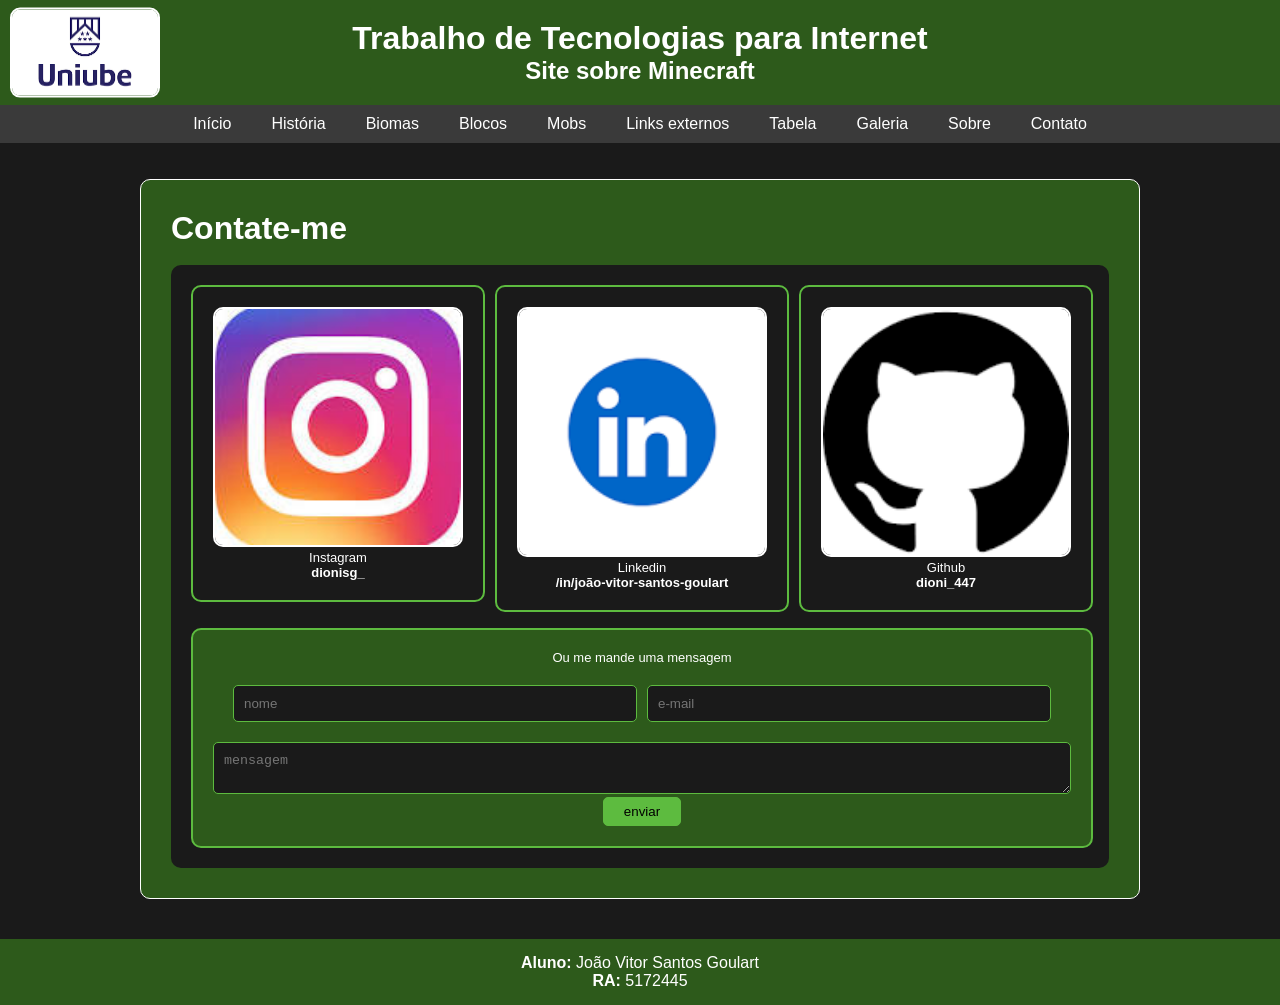
<file: contato.html>
<!DOCTYPE html>
<html lang="pt-br">
<head>
  <!-- Google Tag Manager -->
<script>(function(w,d,s,l,i){w[l]=w[l]||[];w[l].push({'gtm.start':
new Date().getTime(),event:'gtm.js'});var f=d.getElementsByTagName(s)[0],
j=d.createElement(s),dl=l!='dataLayer'?'&l='+l:'';j.async=true;j.src=
'https://www.googletagmanager.com/gtm.js?id='+i+dl;f.parentNode.insertBefore(j,f);
})(window,document,'script','dataLayer','GTM-KX6DPNKX');</script>
<!-- End Google Tag Manager -->
  <meta charset="UTF-8">
  <meta name="viewport" content="width=device-width, initial-scale=1.0">
  <title>Minecraft - Contato</title>
  <link rel="stylesheet" type="text/css" href="css/estilo.css">
</head>
<body>
  <!-- Google Tag Manager (noscript) -->
<noscript><iframe src="https://www.googletagmanager.com/ns.html?id=GTM-KX6DPNKX"
height="0" width="0" style="display:none;visibility:hidden"></iframe></noscript>
<!-- End Google Tag Manager (noscript) -->
  <header>
    <a href="https://uniube.br/" target="_blank"><img src="imagens/logo-uniube.png" alt="logo-uniube" border="3" width="30%"></a>
    <div>
    <h1>Trabalho de Tecnologias para Internet</h1>
    <h2>Site sobre Minecraft</h2>
    </div>
    <button class="menu-hamburguer" aria-label="Abrir menu">
      <span></span>
      <span></span>
      <span></span>
    </button>
  </header>
  <nav class="nav-menu">
    <ul>
      <li><a href="index.html">Início</a></li>
      <li><a href="historia.html">História</a></li>
      <li><a href="biomas.html">Biomas</a></li>
      <li><a href="blocos.html">Blocos</a></li>
      <li><a href="mobs.html">Mobs</a></li>
      <li><a href="links.html">Links externos</a></li>
      <li><a href="tabela.html">Tabela</a></li>
      <li><a href="galeria.html">Galeria</a></li>
      <li><a href="sobre.html">Sobre</a></li>
      <li><a href="contato.html">Contato</a></li>
    </ul>
  </nav><br><br>

  <main>
      <h1 id="inicio">Contate-me</h1><br>
      <div class="contato">
         <a href="https://www.instagram.com/dionisg_/" target="_blank">
          <div>
            <img src="imagens/instagram.jpg" alt="instagram">
            <p>Instagram</p>
            <b>dionisg_</b>
          </div>
        </a>
         <a href="https://www.linkedin.com/in/jo%C3%A3o-vitor-santos-goulart-72b301381/?trk=opento_sprofile_goalscard" target="_blank">
          <div>
            <img src="imagens/linkedin.png" alt="linkedin">
            <p>Linkedin</p>
            <b>/in/joão-vitor-santos-goulart</b>
          </div>
        </a>
         <a href="https://github.com/dioni-447" target="_blank">
          <div>
            <img src="imagens/github.png" alt="github">
            <p>Github</p>
            <b>dioni_447</b>
          </div>
        </a>
        <div class="form">
          <p>Ou me mande uma mensagem</p>
          <form action="https://formsubmit.co/joaovitor.santos.goulart@gmail.com" method="POST">
            <div id="linha">
              <input type="hidden" name="_captcha" value="false">
              <input type="hidden" name="_next" value="COLE_O_LINK_DA_SUA_PAGINA_DE_CONTATO_AQUI">
            <input type="text" id="nome" name="nome" placeholder="nome">
            <input type="email" id="email" name="email" placeholder="e-mail">
            </div>
            <textarea id="mensagem" name="mensagem" placeholder="mensagem"></textarea>
            <button type="submit">enviar</button>
          </form>
        </div>
      </div>
  </main>
  <footer>
    <p><strong>Aluno:</strong> João Vitor Santos Goulart</p>
    <p><strong>RA:</strong> 5172445</p>
  </footer>
</body>
</html> 
<script src="main.js"></script>
</file>
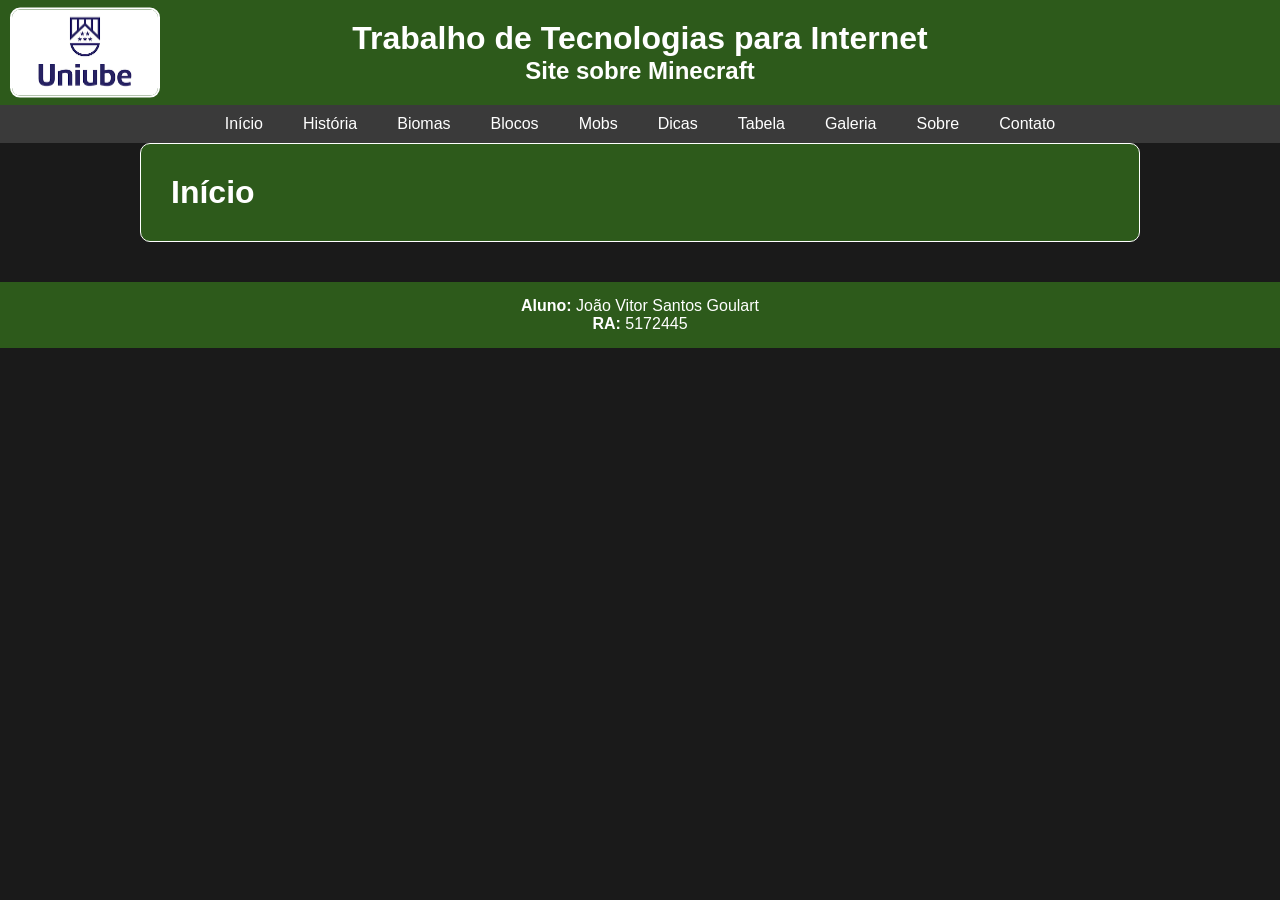
<file: dicas.html>
<!DOCTYPE html>
<html lang="pt-br">
<head>
  <meta charset="UTF-8">
  <meta name="viewport" content="width=device-width, initial-scale=1.0">
  <title>Minecraft - Página Inicial</title>
  <link rel="stylesheet" type="text/css" href="css/estilo.css">
</head>
<body>
  <header>
    <a href="https://uniube.br/" target="_blank"><img src="imagens/logo-uniube.png" alt="logo-uniube" border="3" width="30%"></a>
    <div>
    <h1>Trabalho de Tecnologias para Internet</h1>
    <h2>Site sobre Minecraft</h2>
    </div>
    <button class="menu-hamburguer" aria-label="Abrir menu">
      <span></span>
      <span></span>
      <span></span>
    </button>
  </header>
  <nav class="nav-menu">
    <ul>
      <li><a href="index.html">Início</a></li>
      <li><a href="historia.html">História</a></li>
      <li><a href="biomas.html">Biomas</a></li>
      <li><a href="blocos.html">Blocos</a></li>
      <li><a href="mobs.html">Mobs</a></li>
      <li><a href="dicas.html">Dicas</a></li>
      <li><a href="tabela.html">Tabela</a></li>
      <li><a href="galeria.html">Galeria</a></li>
      <li><a href="sobre.html">Sobre</a></li>
      <li><a href="contato.html">Contato</a></li>
    </ul>
  </nav>

  <main>
      <h1 id="inicio">Início</h1>
  </main>

  <footer>
    <p><strong>Aluno:</strong> João Vitor Santos Goulart</p>
    <p><strong>RA:</strong> 5172445</p>
  </footer>
</body>
</html> 
<script src="main.js"></script>
</file>
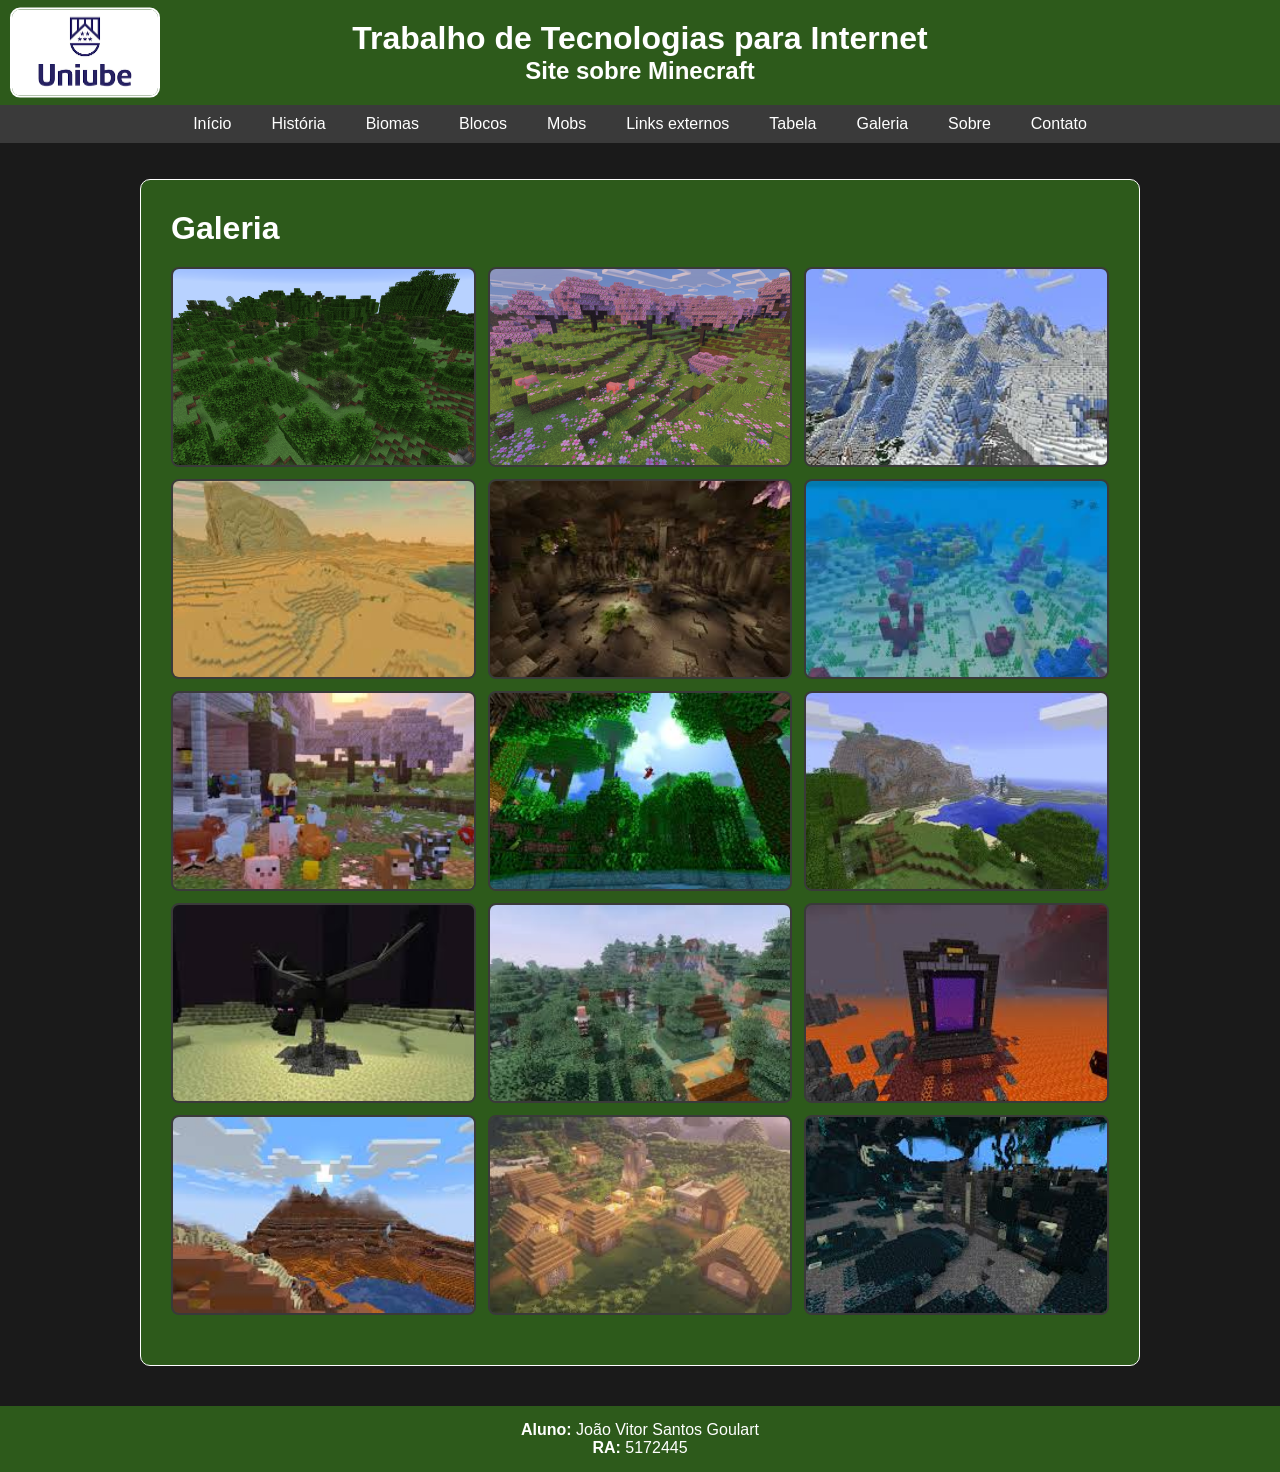
<file: galeria.html>
<!DOCTYPE html>
<html lang="pt-br">
<head>
  <!-- Google Tag Manager -->
<script>(function(w,d,s,l,i){w[l]=w[l]||[];w[l].push({'gtm.start':
new Date().getTime(),event:'gtm.js'});var f=d.getElementsByTagName(s)[0],
j=d.createElement(s),dl=l!='dataLayer'?'&l='+l:'';j.async=true;j.src=
'https://www.googletagmanager.com/gtm.js?id='+i+dl;f.parentNode.insertBefore(j,f);
})(window,document,'script','dataLayer','GTM-KX6DPNKX');</script>
<!-- End Google Tag Manager -->
  <meta charset="UTF-8">
  <meta name="viewport" content="width=device-width, initial-scale=1.0">
  <title>Minecraft - Galeria</title>
  <link rel="stylesheet" type="text/css" href="css/estilo.css">
</head>
<body>
  <!-- Google Tag Manager (noscript) -->
<noscript><iframe src="https://www.googletagmanager.com/ns.html?id=GTM-KX6DPNKX"
height="0" width="0" style="display:none;visibility:hidden"></iframe></noscript>
<!-- End Google Tag Manager (noscript) -->
  <header>
    <a href="https://uniube.br/" target="_blank"><img src="imagens/logo-uniube.png" alt="logo-uniube" border="3" width="30%"></a>
    <div>
    <h1>Trabalho de Tecnologias para Internet</h1>
    <h2>Site sobre Minecraft</h2>
    </div>
    <button class="menu-hamburguer" aria-label="Abrir menu">
      <span></span>
      <span></span>
      <span></span>
    </button>
  </header>
  <nav class="nav-menu">
    <ul>
      <li><a href="index.html">Início</a></li>
      <li><a href="historia.html">História</a></li>
      <li><a href="biomas.html">Biomas</a></li>
      <li><a href="blocos.html">Blocos</a></li>
      <li><a href="mobs.html">Mobs</a></li>
      <li><a href="links.html">Links externos</a></li>
      <li><a href="tabela.html">Tabela</a></li>
      <li><a href="galeria.html">Galeria</a></li>
      <li><a href="sobre.html">Sobre</a></li>
      <li><a href="contato.html">Contato</a></li>
    </ul>
  </nav><br><br>

  <main>
      <h1 id="inicio">Galeria</h1>
      <div class="galeria">
    <img src="imagens/floresta.png" alt="Bioma de floresta" title="Bioma de floresta">
    <img src="imagens/cherry.png" alt="Bioma de cerejeira" title="Bioma de cerejeira">
    <img src="imagens/montanha.jpg" alt="Montanhas" title="Montanhas">
    <img src="imagens/deserto.png" alt="Deserto" title="Deserto">
    <img src="imagens/caverna.png" alt="Caverna" title="Caverna">
    <img src="imagens/oceano.png" alt="Oceano" title="Oceano">
    <img src="imagens/animais.jpg" alt="animais" title="animais">
    <img src="imagens/jungle.png" alt="jungle" title="jungle">
    <img src="imagens/beta.jpg" alt="beta" title="beta">
    <img src="imagens/dragao.jpg" alt="ender" title="ender">
    <img src="imagens/taiga.png" alt="taiga" title="taiga">
    <img src="imagens/portal.jpg" alt="portal" title="portal">
    <img src="imagens/mesa.jpg" alt="mesa" title="mesa">
    <img src="imagens/vila.jpg" alt="vila" title="vila">
    <img src="imagens/ancientcity.jpg" alt="cidade ancestral" title="cidade ancestral">
</div>
  </main>

  <footer>
    <p><strong>Aluno:</strong> João Vitor Santos Goulart</p>
    <p><strong>RA:</strong> 5172445</p>
  </footer>
</body>
</html> 
<script src="main.js"></script>
</file>
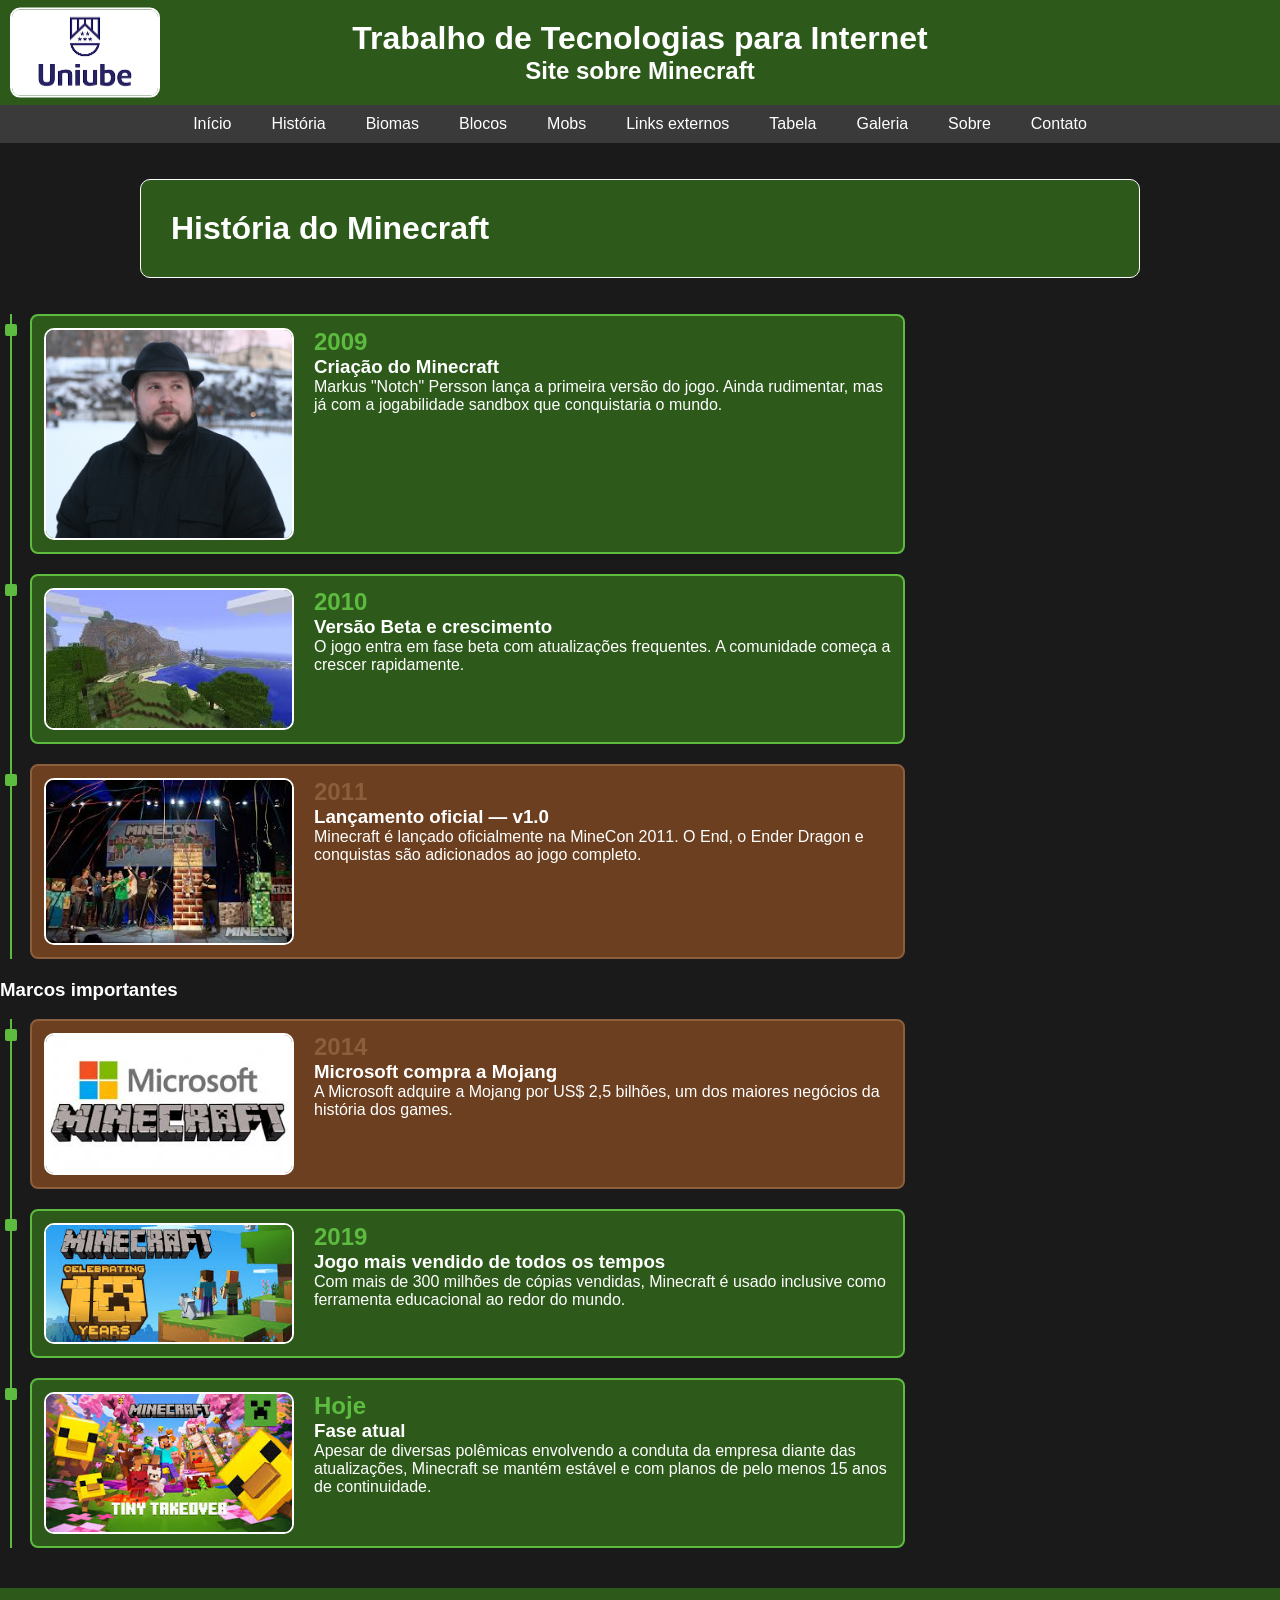
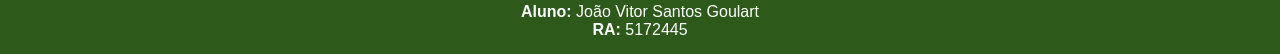
<file: historia.html>
<!DOCTYPE html>
<html lang="pt-br">
<head>
  <!-- Google Tag Manager -->
<script>(function(w,d,s,l,i){w[l]=w[l]||[];w[l].push({'gtm.start':
new Date().getTime(),event:'gtm.js'});var f=d.getElementsByTagName(s)[0],
j=d.createElement(s),dl=l!='dataLayer'?'&l='+l:'';j.async=true;j.src=
'https://www.googletagmanager.com/gtm.js?id='+i+dl;f.parentNode.insertBefore(j,f);
})(window,document,'script','dataLayer','GTM-KX6DPNKX');</script>
<!-- End Google Tag Manager -->
  <meta charset="UTF-8">
  <meta name="viewport" content="width=device-width, initial-scale=1.0">
  <title>Minecraft - História</title>
  <link rel="stylesheet" type="text/css" href="css/estilo.css">
</head>
<body>
  <!-- Google Tag Manager (noscript) -->
<noscript><iframe src="https://www.googletagmanager.com/ns.html?id=GTM-KX6DPNKX"
height="0" width="0" style="display:none;visibility:hidden"></iframe></noscript>
<!-- End Google Tag Manager (noscript) -->
  <header>
    <a href="https://uniube.br/" target="_blank"><img src="imagens/logo-uniube.png" alt="logo-uniube" border="3" width="30%"></a>
    <div>
    <h1>Trabalho de Tecnologias para Internet</h1>
    <h2>Site sobre Minecraft</h2>
    </div>
    <button class="menu-hamburguer" aria-label="Abrir menu">
      <span></span>
      <span></span>
      <span></span>
    </button>
  </header>
  <nav class="nav-menu">
    <ul>
      <li><a href="index.html">Início</a></li>
      <li><a href="historia.html">História</a></li>
      <li><a href="biomas.html">Biomas</a></li>
      <li><a href="blocos.html">Blocos</a></li>
      <li><a href="mobs.html">Mobs</a></li>
      <li><a href="links.html">Links externos</a></li>
      <li><a href="tabela.html">Tabela</a></li>
      <li><a href="galeria.html">Galeria</a></li>
      <li><a href="sobre.html">Sobre</a></li>
      <li><a href="contato.html">Contato</a></li>
    </ul>
  </nav><br><br>

  <main>
      <h1 id="inicio">História do Minecraft</h1>
  </main><br><br>


  <!--eu pedi para IA me dar dicas de layout e ela recomendou fazer como se fosse uma linha do tempo
  e eu tento refazer com meus conhecimentos prévios
  para ser mais sincero, eu não soube fazer essa linha do tempo, mas achei muito interessante e tentei replicar, mesmo copiando da IA
  -->
  <div class="linhadotempo"><!--item 1-->
    <div class="lt-item">
    <div class="lt-ponto"></div>
      <div class="lt-card1">
          <img src="imagens/notch.jpg" alt="notch">
          <div class="lt-texto">
          <h2 style="color: #5dbb3f">2009</h2>
          <h3>Criação do Minecraft</h3>
          <p>Markus "Notch" Persson lança a primeira versão do jogo. Ainda rudimentar, mas já com a jogabilidade sandbox que conquistaria o mundo.</p>
          </div>
        </div>
    </div>


    <div class="lt-item">
    <div class="lt-ponto"></div>
      <div class="lt-card1">
        <img src="imagens/beta.jpg" alt="notch">
          <div class="lt-texto">
          <h2 style="color: #5dbb3f">2010</h2>
          <h3>Versão Beta e crescimento</h3>
          <p>O jogo entra em fase beta com atualizações frequentes. A comunidade começa a crescer rapidamente.</p>
          </div>
      </div>
    </div>


    <div class="lt-item">
    <div class="lt-ponto"></div>
      <div class="lt-card2">
        <img src="imagens/2011.jpg" alt="notch">
          <div class="lt-texto">
          <h2 style="color: #8B5E3C">2011</h2>
          <h3>Lançamento oficial — v1.0</h3>
          <p>Minecraft é lançado oficialmente na MineCon 2011. O End, o Ender Dragon e conquistas são adicionados ao jogo completo.</p>
          </div>
      </div>
    </div>
</div>
<h3>Marcos importantes</h3><br>

<div class="linhadotempo">

    <div class="lt-item">
    <div class="lt-ponto"></div>
      <div class="lt-card2">
        <img src="imagens/microsoft.jpg" alt="notch">
          <div class="lt-texto">
          <h2 style="color: #8B5E3C">2014</h2>
          <h3>Microsoft compra a Mojang</h3>
          <p>A Microsoft adquire a Mojang por US$ 2,5 bilhões, um dos maiores negócios da história dos games.</p>
          </div>
      </div>
    </div>


    <div class="lt-item">
    <div class="lt-ponto"></div>
      <div class="lt-card1">
        <img src="imagens/uhul.jpg" alt="notch">
          <div class="lt-texto">
          <h2 style="color: #5dbb3f">2019</h2>
          <h3>Jogo mais vendido de todos os tempos</h3>
          <p>Com mais de 300 milhões de cópias vendidas, Minecraft é usado inclusive como ferramenta educacional ao redor do mundo.</p>
          </div>
      </div>
    </div>



    <div class="lt-item">
    <div class="lt-ponto"></div>
      <div class="lt-card1">
        <img src="imagens/atual.jpg" alt="notch">
          <div class="lt-texto">
          <h2 style="color: #5dbb3f">Hoje</h2>
          <h3>Fase atual</h3>
          <p>Apesar de diversas polêmicas envolvendo a conduta da empresa diante das atualizações, Minecraft se mantém estável e com planos de pelo menos 15 anos de continuidade.</p>
          </div>
      </div>
    </div>

  </div>

  <footer>
    <p><strong>Aluno:</strong> João Vitor Santos Goulart</p>
    <p><strong>RA:</strong> 5172445</p>
  </footer>
</body>
</html> 
<script src="main.js"></script>
</file>
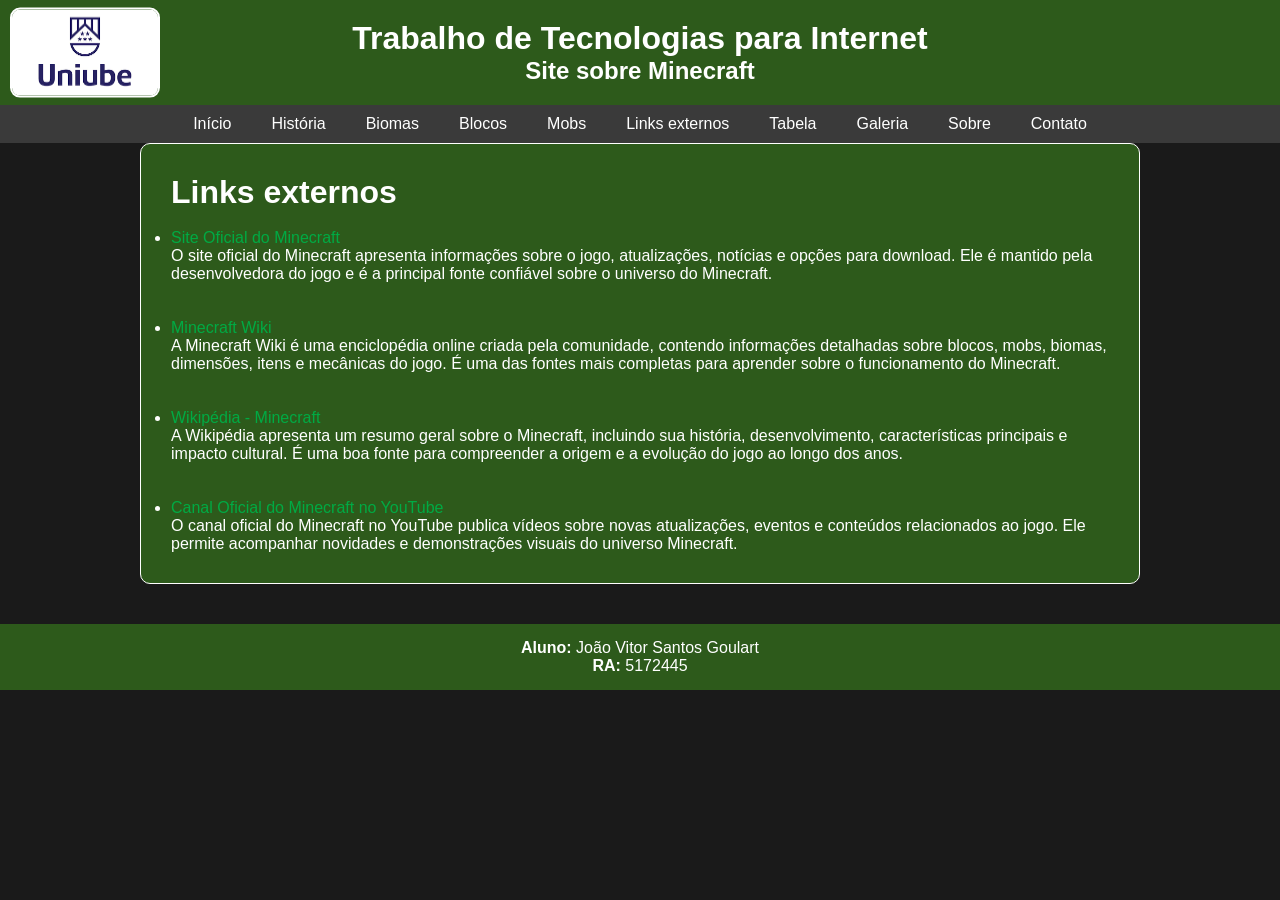
<file: links.html>
<!DOCTYPE html>
<html lang="pt-br">
<head>
    <!-- Google Tag Manager -->
<script>(function(w,d,s,l,i){w[l]=w[l]||[];w[l].push({'gtm.start':
new Date().getTime(),event:'gtm.js'});var f=d.getElementsByTagName(s)[0],
j=d.createElement(s),dl=l!='dataLayer'?'&l='+l:'';j.async=true;j.src=
'https://www.googletagmanager.com/gtm.js?id='+i+dl;f.parentNode.insertBefore(j,f);
})(window,document,'script','dataLayer','GTM-KX6DPNKX');</script>
<!-- End Google Tag Manager -->
  <meta charset="UTF-8">
  <meta name="viewport" content="width=device-width, initial-scale=1.0">
  <title>Minecraft - Dicas</title>
  <link rel="stylesheet" type="text/css" href="css/estilo.css">
</head>
<body>
    <!-- Google Tag Manager (noscript) -->
<noscript><iframe src="https://www.googletagmanager.com/ns.html?id=GTM-KX6DPNKX"
height="0" width="0" style="display:none;visibility:hidden"></iframe></noscript>
<!-- End Google Tag Manager (noscript) -->
  <header>
    <a href="https://uniube.br/" target="_blank"><img src="imagens/logo-uniube.png" alt="logo-uniube" border="3" width="30%"></a>
    <div>
    <h1>Trabalho de Tecnologias para Internet</h1>
    <h2>Site sobre Minecraft</h2>
    </div>
    <button class="menu-hamburguer" aria-label="Abrir menu">
      <span></span>
      <span></span>
      <span></span>
    </button>
  </header>
  <nav class="nav-menu">
    <ul>
      <li><a href="index.html">Início</a></li>
      <li><a href="historia.html">História</a></li>
      <li><a href="biomas.html">Biomas</a></li>
      <li><a href="blocos.html">Blocos</a></li>
      <li><a href="mobs.html">Mobs</a></li>
      <li><a href="links.html">Links externos</a></li>
      <li><a href="tabela.html">Tabela</a></li>
      <li><a href="galeria.html">Galeria</a></li>
      <li><a href="sobre.html">Sobre</a></li>
      <li><a href="contato.html">Contato</a></li>
    </ul>
  </nav>

  <main>
      <h1 id="inicio">Links externos</h1><br>
 

<ul class="link">

    <li>
        <a href="https://www.minecraft.net" target="_blank">
            Site Oficial do Minecraft
        </a>
        <p>
            O site oficial do Minecraft apresenta informações sobre o jogo,
            atualizações, notícias e opções para download. Ele é mantido pela
            desenvolvedora do jogo e é a principal fonte confiável sobre o
            universo do Minecraft.
        </p>
    </li><br><br>

    <li>
        <a href="https://minecraft.fandom.com/pt/wiki/Minecraft" target="_blank">
            Minecraft Wiki
        </a>
        <p>
            A Minecraft Wiki é uma enciclopédia online criada pela comunidade,
            contendo informações detalhadas sobre blocos, mobs, biomas,
            dimensões, itens e mecânicas do jogo. É uma das fontes mais completas
            para aprender sobre o funcionamento do Minecraft.
        </p>
    </li><br><br>

    <li>
        <a href="https://pt.wikipedia.org/wiki/Minecraft" target="_blank">
            Wikipédia - Minecraft
        </a>
        <p>
            A Wikipédia apresenta um resumo geral sobre o Minecraft, incluindo
            sua história, desenvolvimento, características principais e impacto
            cultural. É uma boa fonte para compreender a origem e a evolução do
            jogo ao longo dos anos.
        </p>
    </li><br><br>

    <li>
        <a href="https://www.youtube.com/@Minecraft" target="_blank">
            Canal Oficial do Minecraft no YouTube
        </a>
        <p>
            O canal oficial do Minecraft no YouTube publica vídeos sobre novas
            atualizações, eventos e conteúdos relacionados ao jogo. Ele permite
            acompanhar novidades e demonstrações visuais do universo Minecraft.
        </p>
    </li>

</ul> 
  </main>

  <footer>
    <p><strong>Aluno:</strong> João Vitor Santos Goulart</p>
    <p><strong>RA:</strong> 5172445</p>
  </footer>
</body>
</html> 
<script src="main.js"></script>
</file>
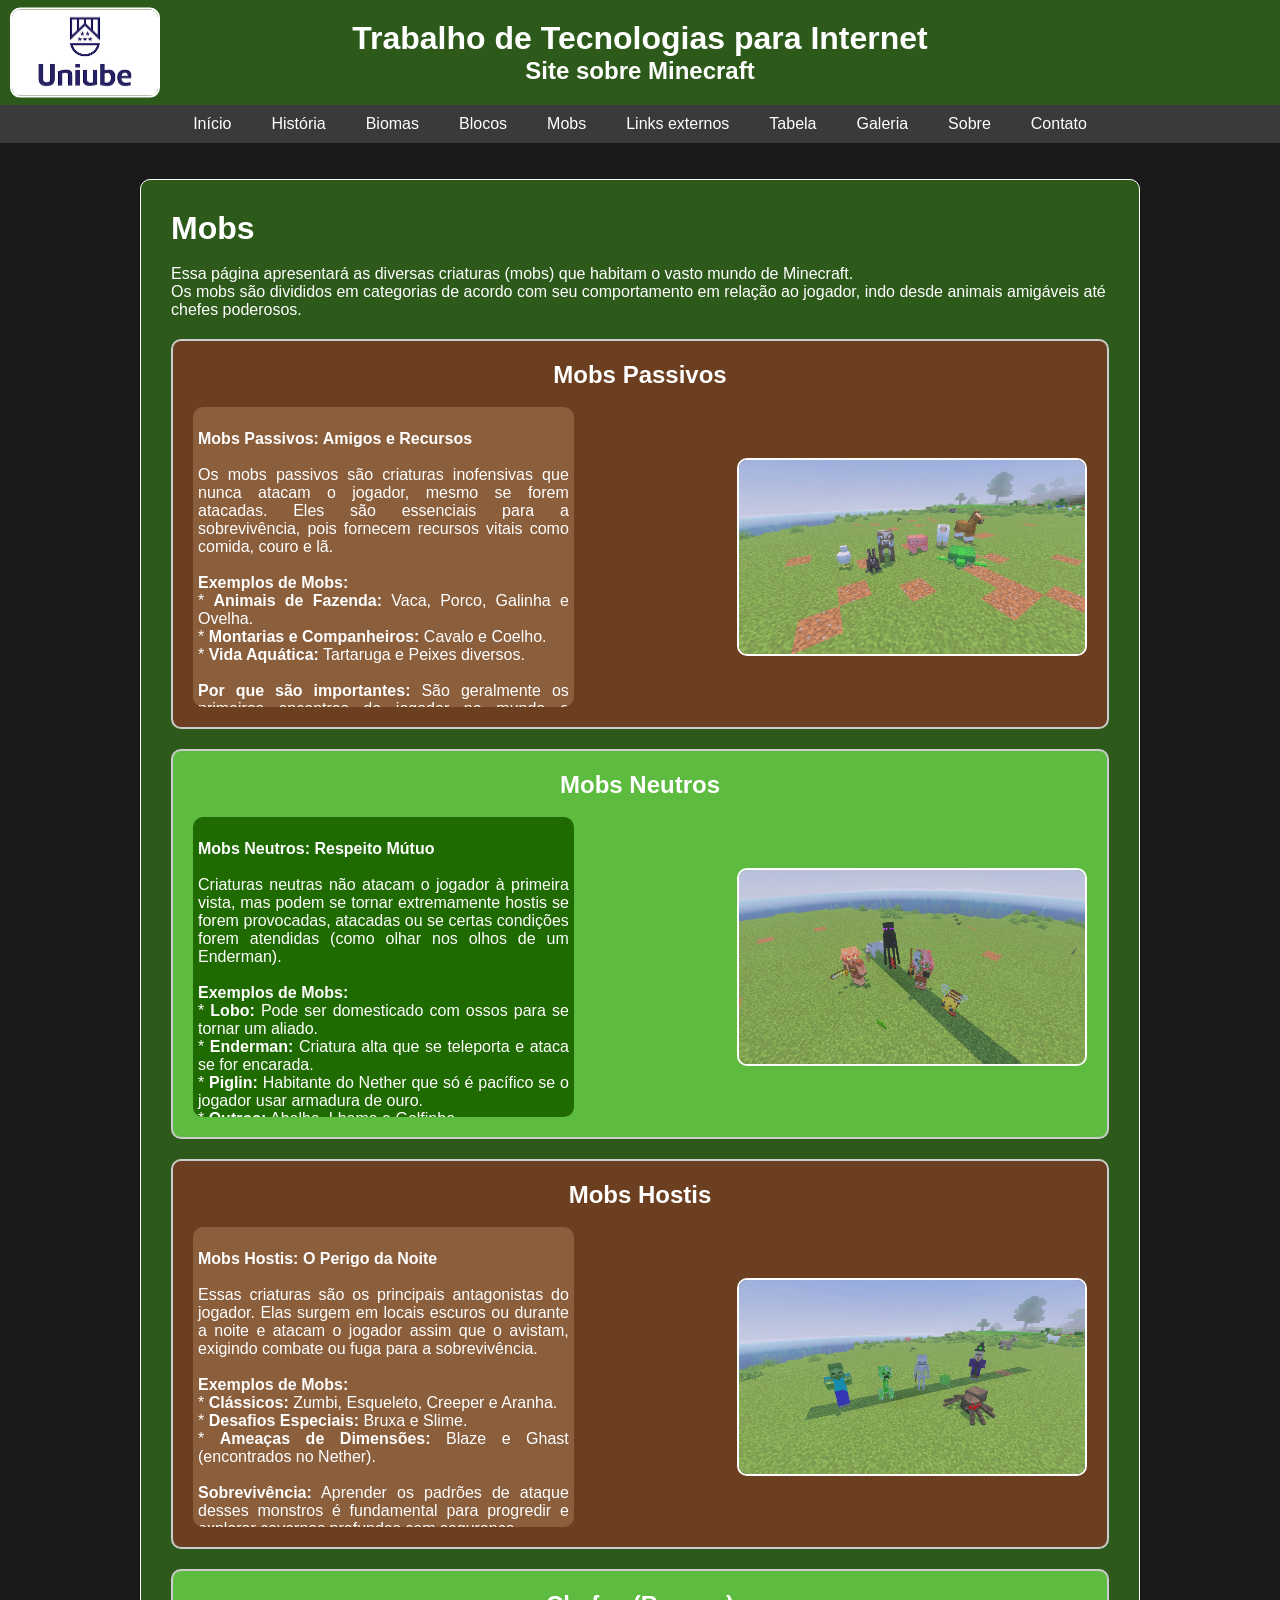
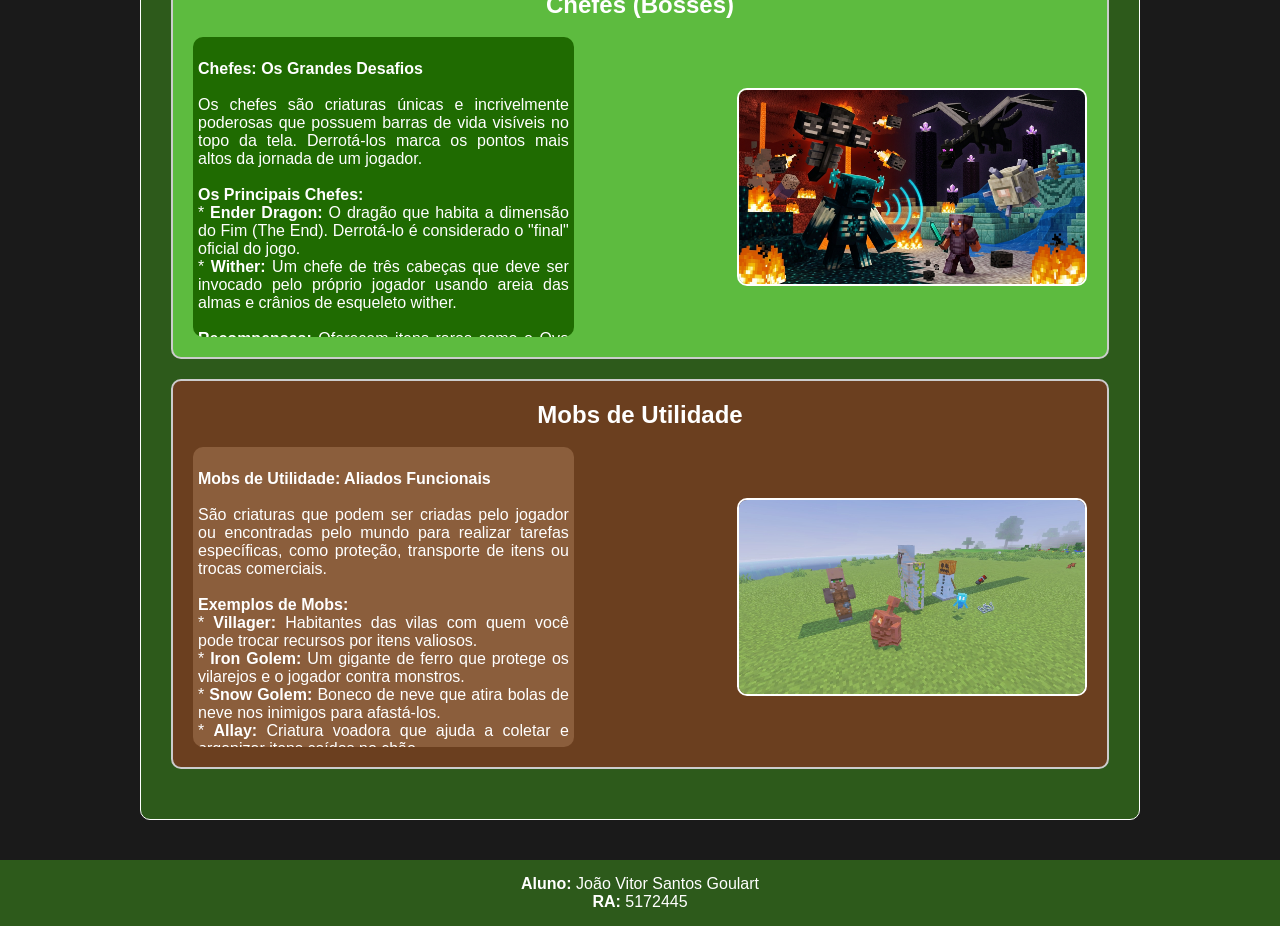
<file: mobs.html>
<!DOCTYPE html>
<html lang="pt-br">
<head>
  <!-- Google Tag Manager -->
<script>(function(w,d,s,l,i){w[l]=w[l]||[];w[l].push({'gtm.start':
new Date().getTime(),event:'gtm.js'});var f=d.getElementsByTagName(s)[0],
j=d.createElement(s),dl=l!='dataLayer'?'&l='+l:'';j.async=true;j.src=
'https://www.googletagmanager.com/gtm.js?id='+i+dl;f.parentNode.insertBefore(j,f);
})(window,document,'script','dataLayer','GTM-KX6DPNKX');</script>
<!-- End Google Tag Manager -->
  <meta charset="UTF-8">
  <meta name="viewport" content="width=device-width, initial-scale=1.0">
  <title>Minecraft - Mobs</title>
  <link rel="stylesheet" type="text/css" href="css/estilo.css">
  <style>
    img{
      width: 350px;
    }
    h2 {
    text-align: center;
}
  </style>  
</head>
<body>
  <!-- Google Tag Manager (noscript) -->
<noscript><iframe src="https://www.googletagmanager.com/ns.html?id=GTM-KX6DPNKX"
height="0" width="0" style="display:none;visibility:hidden"></iframe></noscript>
<!-- End Google Tag Manager (noscript) -->
  <header>
    <a href="https://uniube.br/" target="_blank"><img src="imagens/logo-uniube.png" alt="logo-uniube" border="3" width="30%"></a>
    <div>
    <h1>Trabalho de Tecnologias para Internet</h1>
    <h2>Site sobre Minecraft</h2>
    </div>
    <button class="menu-hamburguer" aria-label="Abrir menu">
      <span></span>
      <span></span>
      <span></span>
    </button>
  </header>
  <nav class="nav-menu">
    <ul>
      <li><a href="index.html">Início</a></li>
      <li><a href="historia.html">História</a></li>
      <li><a href="biomas.html">Biomas</a></li>
      <li><a href="blocos.html">Blocos</a></li>
      <li><a href="mobs.html">Mobs</a></li>
      <li><a href="links.html">Links externos</a></li>
      <li><a href="tabela.html">Tabela</a></li>
      <li><a href="galeria.html">Galeria</a></li>
      <li><a href="sobre.html">Sobre</a></li>
      <li><a href="contato.html">Contato</a></li>
    </ul>
  </nav><br><br>

  <main>
      <h1 id="inicio">Mobs</h1><br>
      <p>Essa página apresentará as diversas criaturas (mobs) que habitam o vasto mundo de Minecraft.</p>
      <p>Os mobs são divididos em categorias de acordo com seu comportamento em relação ao jogador, indo desde animais amigáveis até chefes poderosos.</p>
      
      <section>
        <h2>Mobs Passivos</h2><br>
        <div class="conteudo">
          <div>
          <p class="texto">
            <br>
            <b>Mobs Passivos: Amigos e Recursos</b><br>
            <br>
            Os mobs passivos são criaturas inofensivas que nunca atacam o jogador, mesmo se forem atacadas. Eles são essenciais para a sobrevivência, pois fornecem recursos vitais como comida, couro e lã.<br>
            <br>
            <b>Exemplos de Mobs:</b><br>
            * <b>Animais de Fazenda:</b> Vaca, Porco, Galinha e Ovelha.<br>
            * <b>Montarias e Companheiros:</b> Cavalo e Coelho.<br>
            * <b>Vida Aquática:</b> Tartaruga e Peixes diversos.<br>
            <br>
            <b>Por que são importantes:</b> São geralmente os primeiros encontros do jogador no mundo e garantem o sustento inicial através da pecuária.<br>
            <br>
            <br>            
          </p>
        </div>
          <img src="imagens/passivos.jpeg" title="mobs passivos" alt="mobs passivos">
        </div>
      </section>
        
      <section class="section">
        <h2>Mobs Neutros</h2><br>
        <div class="conteudo">
          <div>
          <p class="texto2">

            <br>
            <b>Mobs Neutros: Respeito Mútuo</b><br>
            <br>
            Criaturas neutras não atacam o jogador à primeira vista, mas podem se tornar extremamente hostis se forem provocadas, atacadas ou se certas condições forem atendidas (como olhar nos olhos de um Enderman).<br>
            <br>
            <b>Exemplos de Mobs:</b><br>
            * <b>Lobo:</b> Pode ser domesticado com ossos para se tornar um aliado.<br>
            * <b>Enderman:</b> Criatura alta que se teleporta e ataca se for encarada.<br>
            * <b>Piglin:</b> Habitante do Nether que só é pacífico se o jogador usar armadura de ouro.<br>
            * <b>Outros:</b> Abelha, Lhama e Golfinho.<br>
            <br>
            <b>Mecânica Especial:</b> Mostram que o comportamento do jogador influencia diretamente o ambiente ao seu redor.<br>
          </p>
        </div>
          <img src="imagens/neutros.jpeg" title="mobs neutros" alt="mobs neutros">
        </div>
      </section>

      <section>
        <h2>Mobs Hostis</h2><br>
        <div class="conteudo">
          <div>
          <p class="texto">
              <br>
              <b>Mobs Hostis: O Perigo da Noite</b><br>
              <br>
              Essas criaturas são os principais antagonistas do jogador. Elas surgem em locais escuros ou durante a noite e atacam o jogador assim que o avistam, exigindo combate ou fuga para a sobrevivência.<br>
              <br>
              <b>Exemplos de Mobs:</b><br>
              * <b>Clássicos:</b> Zumbi, Esqueleto, Creeper e Aranha.<br>
              * <b>Desafios Especiais:</b> Bruxa e Slime.<br>
              * <b>Ameaças de Dimensões:</b> Blaze e Ghast (encontrados no Nether).<br>
              <br>
              <b>Sobrevivência:</b> Aprender os padrões de ataque desses monstros é fundamental para progredir e explorar cavernas profundas com segurança.<br>
              <br>
          </p>
        </div>
          <img src="imagens/hostis.jpeg" title="mobs hostis" alt="mobs hostis">
        </div>
      </section>

      <section class="section">
        <h2>Chefes (Bosses)</h2><br>
        <div class="conteudo">
          <div>
          <p class="texto2">
            <br><b>Chefes: Os Grandes Desafios</b><br><br>
              Os chefes são criaturas únicas e incrivelmente poderosas que possuem barras de vida visíveis no topo da tela. Derrotá-los marca os pontos mais altos da jornada de um jogador.<br><br><b>Os Principais Chefes:</b><br>
              * <b>Ender Dragon:</b> O dragão que habita a dimensão do Fim (The End). Derrotá-lo é considerado o "final" oficial do jogo.<br>
              * <b>Wither:</b> Um chefe de três cabeças que deve ser invocado pelo próprio jogador usando areia das almas e crânios de esqueleto wither.<br><br>
              <b>Recompensas:</b> Oferecem itens raros como o Ovo do Dragão e a Estrela do Nether, essenciais para criar itens avançados como o Sinalizador (Beacon).<br><br>
          </p>
        </div>
          <img src="imagens/bosses.png" title="chefes" alt="chefes">
        </div>
      </section>

      <section>
        <h2>Mobs de Utilidade</h2><br>
        <div class="conteudo">
          <div>
          <p class="texto">
            <br><b>Mobs de Utilidade: Aliados Funcionais</b><br><br>
              São criaturas que podem ser criadas pelo jogador ou encontradas pelo mundo para realizar tarefas específicas, como proteção, transporte de itens ou trocas comerciais.<br><br><b>Exemplos de Mobs:</b><br>
              * <b>Villager:</b> Habitantes das vilas com quem você pode trocar recursos por itens valiosos.<br>
              * <b>Iron Golem:</b> Um gigante de ferro que protege os vilarejos e o jogador contra monstros.<br>
              * <b>Snow Golem:</b> Boneco de neve que atira bolas de neve nos inimigos para afastá-los.<br>
              * <b>Allay:</b> Criatura voadora que ajuda a coletar e organizar itens caídos no chão.<br><br>
          </p>
        </div>
          <img src="imagens/utilidade.jpeg" title="mobs de utilidade" alt="mobs de utilidade">
        </div>
      </section>
  </main>

  <footer>
    <p><strong>Aluno:</strong> João Vitor Santos Goulart</p>
    <p><strong>RA:</strong> 5172445</p>
  </footer>
</body>
</html> 
<script src="main.js"></script>
</file>
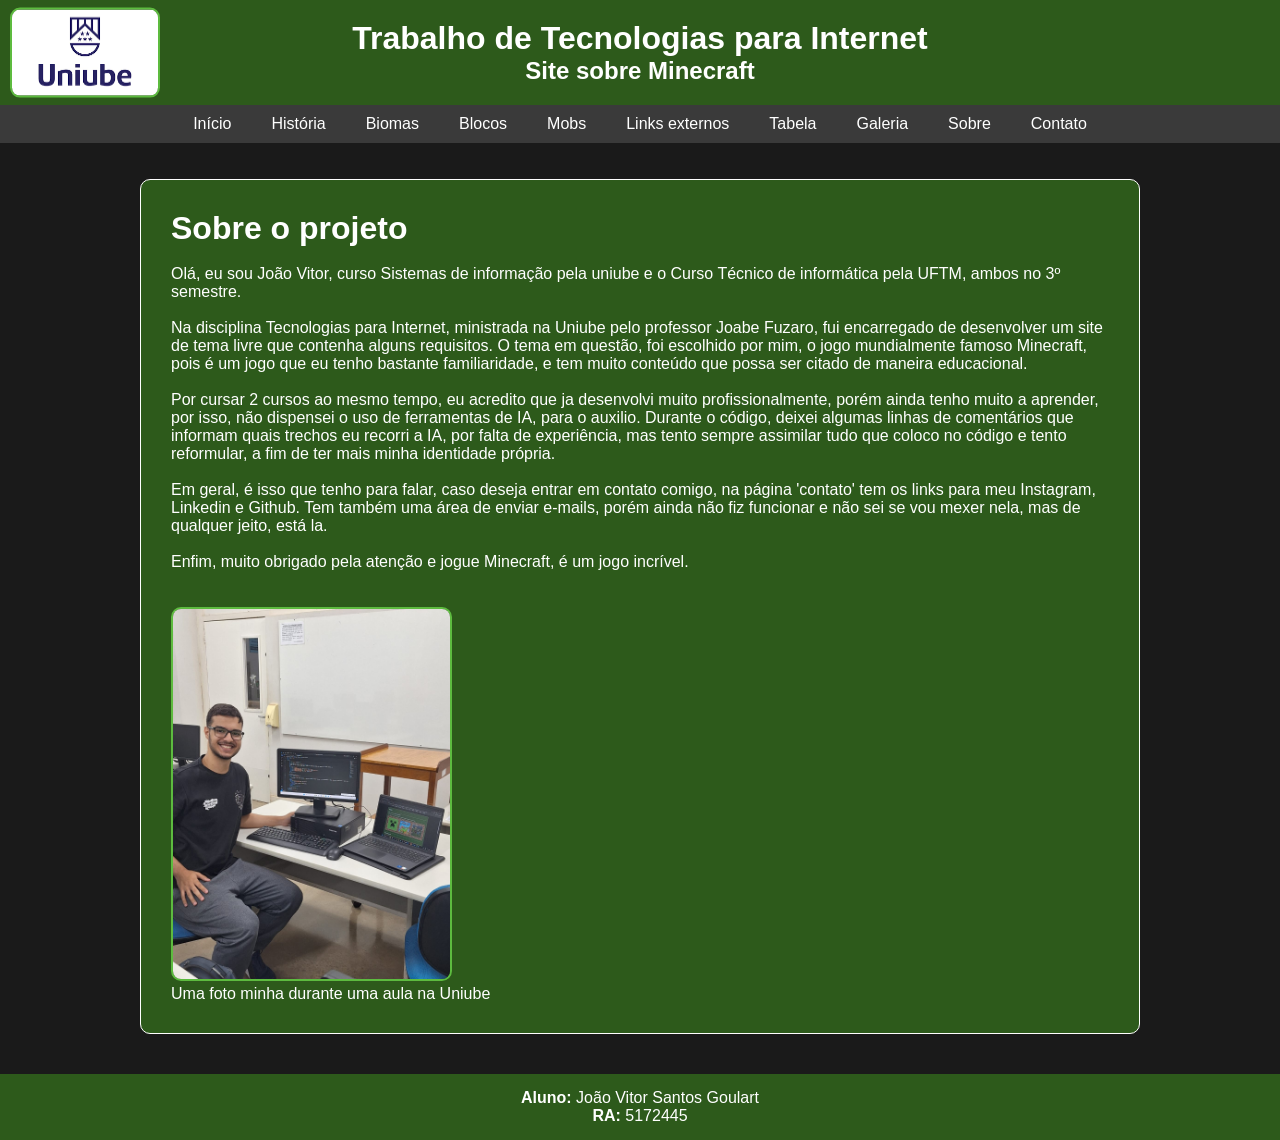
<file: sobre.html>
<!DOCTYPE html>
<html lang="pt-br">
<head>
  <!-- Google Tag Manager -->
<script>(function(w,d,s,l,i){w[l]=w[l]||[];w[l].push({'gtm.start':
new Date().getTime(),event:'gtm.js'});var f=d.getElementsByTagName(s)[0],
j=d.createElement(s),dl=l!='dataLayer'?'&l='+l:'';j.async=true;j.src=
'https://www.googletagmanager.com/gtm.js?id='+i+dl;f.parentNode.insertBefore(j,f);
})(window,document,'script','dataLayer','GTM-KX6DPNKX');</script>
<!-- End Google Tag Manager -->
  <meta charset="UTF-8">
  <meta name="viewport" content="width=device-width, initial-scale=1.0">
  <title>Minecraft - Sobre</title>
  <link rel="stylesheet" type="text/css" href="css/estilo.css">
  <style>
    img{
      width:30%;
      border-radius: 10px;
      border:2px solid #5dbb3f;
    }
  </style>
</head>
<body>
  <!-- Google Tag Manager (noscript) -->
<noscript><iframe src="https://www.googletagmanager.com/ns.html?id=GTM-KX6DPNKX"
height="0" width="0" style="display:none;visibility:hidden"></iframe></noscript>
<!-- End Google Tag Manager (noscript) -->
  <header>
    <a href="https://uniube.br/" target="_blank"><img src="imagens/logo-uniube.png" alt="logo-uniube" border="3" width="30%"></a>
    <div>
    <h1>Trabalho de Tecnologias para Internet</h1>
    <h2>Site sobre Minecraft</h2>
    </div>
    <button class="menu-hamburguer" aria-label="Abrir menu">
      <span></span>
      <span></span>
      <span></span>
    </button>
  </header>
  <nav class="nav-menu">
    <ul>
      <li><a href="index.html">Início</a></li>
      <li><a href="historia.html">História</a></li>
      <li><a href="biomas.html">Biomas</a></li>
      <li><a href="blocos.html">Blocos</a></li>
      <li><a href="mobs.html">Mobs</a></li>
      <li><a href="links.html">Links externos</a></li>
      <li><a href="tabela.html">Tabela</a></li>
      <li><a href="galeria.html">Galeria</a></li>
      <li><a href="sobre.html">Sobre</a></li>
      <li><a href="contato.html">Contato</a></li>
    </ul>
  </nav><br><br>

  <main>
      <h1 id="inicio">Sobre o projeto</h1>
      <br>
      <p>Olá, eu sou João Vitor, curso Sistemas de informação pela uniube
      e o Curso Técnico de informática pela UFTM, ambos no 3º semestre.</p>
      <br>
      <p>Na disciplina Tecnologias para Internet, ministrada na Uniube pelo professor Joabe Fuzaro,
        fui encarregado de desenvolver um site de tema livre que contenha alguns requisitos.
        O tema em questão, foi escolhido por mim, o jogo mundialmente famoso Minecraft, pois é um jogo que eu tenho 
        bastante familiaridade, e tem muito conteúdo que possa ser citado de maneira educacional.
      </p><br>
      <p>Por cursar 2 cursos ao mesmo tempo, eu acredito que ja desenvolvi muito profissionalmente, porém ainda tenho muito a aprender,
        por isso, não dispensei o uso de ferramentas de IA, para o auxilio. Durante o código, deixei algumas linhas de comentários que informam 
        quais trechos eu recorri a IA, por falta de experiência, mas tento sempre assimilar tudo que coloco no código e tento reformular, a fim de 
        ter mais minha identidade própria.
      </p><br>
      <p>Em geral, é isso que tenho para falar, caso deseja entrar em contato comigo, na página 'contato' tem os links para meu Instagram, Linkedin e Github.
        Tem também uma área de enviar e-mails, porém ainda não fiz funcionar e não sei se vou mexer nela, mas de qualquer jeito, está la.
      </p><br>
      <p>Enfim, muito obrigado pela atenção e jogue Minecraft, é um jogo incrível.</p>
      <br><br>
      <figure>
        <img src="imagens/eu.jpeg" title="Esse sou eu" alt="eu">
        <figcaption>Uma foto minha durante uma aula na Uniube</figcaption>
      </figure>
    </main>

  <footer>
    <p><strong>Aluno:</strong> João Vitor Santos Goulart</p>
    <p><strong>RA:</strong> 5172445</p>
  </footer>
</body>
</html>
<script src="main.js"></script>
</file>
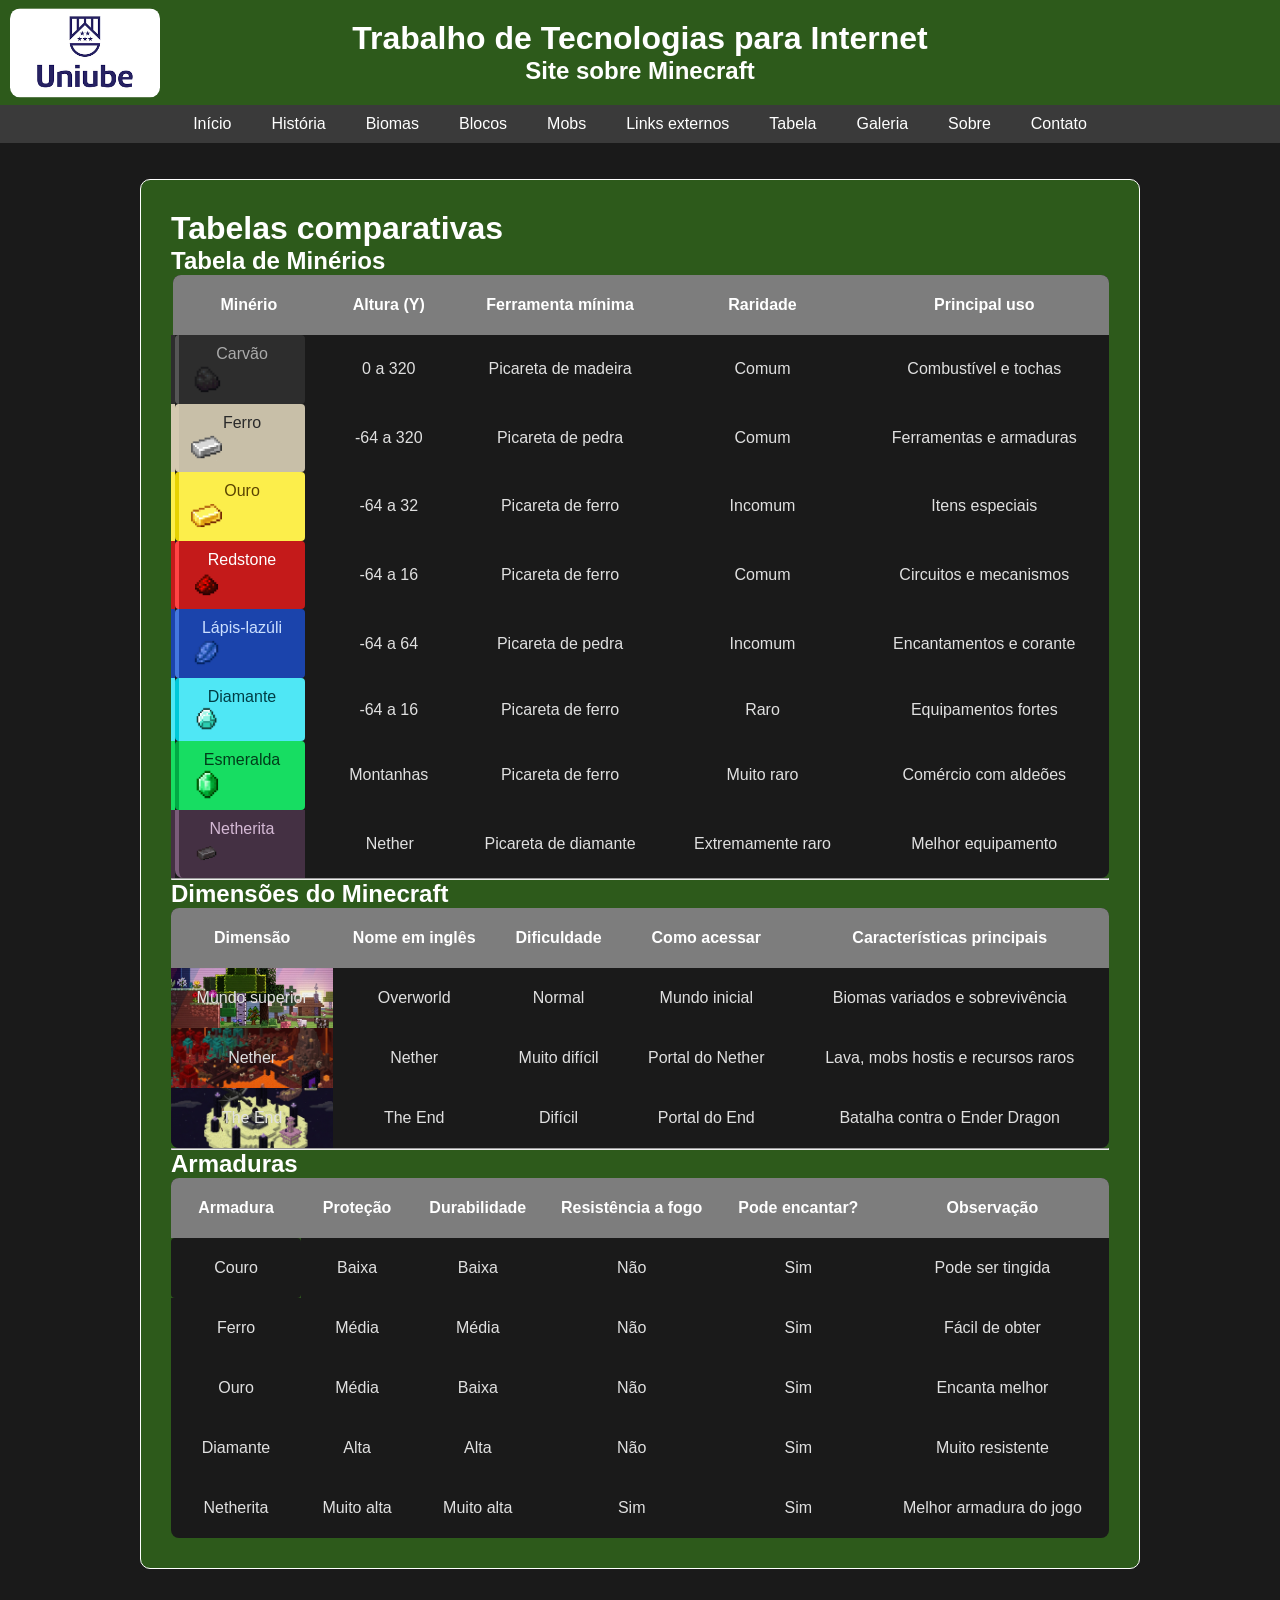
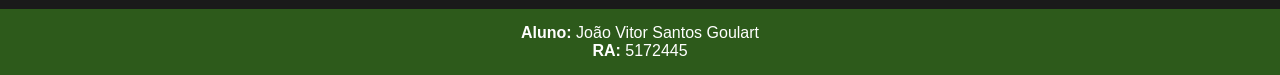
<file: tabela.html>
<!DOCTYPE html>
<html lang="pt-br">
<head>
    <!-- Google Tag Manager -->
<script>(function(w,d,s,l,i){w[l]=w[l]||[];w[l].push({'gtm.start':
new Date().getTime(),event:'gtm.js'});var f=d.getElementsByTagName(s)[0],
j=d.createElement(s),dl=l!='dataLayer'?'&l='+l:'';j.async=true;j.src=
'https://www.googletagmanager.com/gtm.js?id='+i+dl;f.parentNode.insertBefore(j,f);
})(window,document,'script','dataLayer','GTM-KX6DPNKX');</script>
<!-- End Google Tag Manager -->
  <meta charset="UTF-8">
  <meta name="viewport" content="width=device-width, initial-scale=1.0">
  <title>Minecraft - Tabela</title>
  <link rel="stylesheet" type="text/css" href="css/estilo.css">
  <style>
    img{
      width: 30%;
      border:none;
    }
  </style>
</head>
<body>
    <!-- Google Tag Manager (noscript) -->
<noscript><iframe src="https://www.googletagmanager.com/ns.html?id=GTM-KX6DPNKX"
height="0" width="0" style="display:none;visibility:hidden"></iframe></noscript>
<!-- End Google Tag Manager (noscript) -->
  <header>
    <a href="https://uniube.br/" target="_blank"><img src="imagens/logo-uniube.png" alt="logo-uniube" border="3" width="30%"></a>
    <div>
    <h1>Trabalho de Tecnologias para Internet</h1>
    <h2>Site sobre Minecraft</h2>
    </div>
    <button class="menu-hamburguer" aria-label="Abrir menu">
      <span></span>
      <span></span>
      <span></span>
    </button>
  </header>
  <nav class="nav-menu">
    <ul>
      <li><a href="index.html">Início</a></li>
      <li><a href="historia.html">História</a></li>
      <li><a href="biomas.html">Biomas</a></li>
      <li><a href="blocos.html">Blocos</a></li>
      <li><a href="mobs.html">Mobs</a></li>
      <li><a href="links.html">Links externos</a></li>
      <li><a href="tabela.html">Tabela</a></li>
      <li><a href="galeria.html">Galeria</a></li>
      <li><a href="sobre.html">Sobre</a></li>
      <li><a href="contato.html">Contato</a></li>
    </ul>
  </nav><br><br>

  <main>
      <h1 id="inicio">Tabelas comparativas</h1>
      <h2>Tabela de Minérios</h2>

<table border="1">
    <thead>
        <tr>
            <th>Minério</th>
            <th>Altura (Y)</th>
            <th>Ferramenta mínima</th>
            <th>Raridade</th>
            <th>Principal uso</th>
        </tr>
    </thead>

    <tbody>
        <tr class="carvao">
            <td class="nome">Carvão
              <img src="imagens/carvao.png">
            </td>
            <td>0 a 320</td>
            <td>Picareta de madeira</td>
            <td>Comum</td>
            <td>Combustível e tochas</td>
        </tr>

        <tr class="ferro">
            <td class="nome">Ferro
              <img src="imagens/iron.png">
            </td>
            <td>-64 a 320</td>
            <td>Picareta de pedra</td>
            <td>Comum</td>
            <td>Ferramentas e armaduras</td>
        </tr>

        <tr class="ouro">
            <td class="nome">Ouro
              <img src="imagens/gold.png">
            </td>
            <td>-64 a 32</td>
            <td>Picareta de ferro</td>
            <td>Incomum</td>
            <td>Itens especiais</td>
        </tr>
        <tr class="redstone">
            <td class="nome">Redstone
              <img src="imagens/redstone.png">
            </td>
            <td>-64 a 16</td>
            <td>Picareta de ferro</td>
            <td>Comum</td>
            <td>Circuitos e mecanismos</td>
        </tr>

        <tr class="lapis">
            <td class="nome">Lápis-lazúli
              <img src="imagens/lapis.png">
            </td>
            <td>-64 a 64</td>
            <td>Picareta de pedra</td>
            <td>Incomum</td>
            <td>Encantamentos e corante</td>
        </tr>

        <tr class="diamante">
            <td class="nome">Diamante
              <img src="imagens/diamond.png">
            </td>
            <td>-64 a 16</td>
            <td>Picareta de ferro</td>
            <td>Raro</td>
            <td>Equipamentos fortes</td>
        </tr>

        <tr class="esmeralda">
            <td class="nome">Esmeralda
              <img src="imagens/emerald.png">
            </td>
            <td>Montanhas</td>
            <td>Picareta de ferro</td>
            <td>Muito raro</td>
            <td>Comércio com aldeões</td>
        </tr>

        <tr class="netherite">
            <td class="nome">Netherita
              <img src="imagens/netherite.png">
            </td>
            <td>Nether</td>
            <td>Picareta de diamante</td>
            <td>Extremamente raro</td>
            <td>Melhor equipamento</td>
        </tr>
    </tbody>
</table>
<hr>
<h2>Dimensões do Minecraft</h2>

<table border="1">
    <thead>
        <tr>
            <th>Dimensão</th>
            <th>Nome em inglês</th>
            <th>Dificuldade</th>
            <th>Como acessar</th>
            <th>Características principais</th>
        </tr>
    </thead>

    <tbody>
        <tr>
            <td class="overworld">Mundo superior</td>
            <td>Overworld</td>
            <td>Normal</td>
            <td>Mundo inicial</td>
            <td>Biomas variados e sobrevivência</td>
        </tr>

        <tr>
            <td class="nether">Nether</td>
            <td>Nether</td>
            <td>Muito difícil</td>
            <td>Portal do Nether</td>
            <td>Lava, mobs hostis e recursos raros</td>
        </tr>

        <tr>
            <td class="end">The End</td>
            <td>The End</td>
            <td>Difícil</td>
            <td>Portal do End</td>
            <td>Batalha contra o Ender Dragon</td>
        </tr>
    </tbody>
</table>
<hr>
<h2>Armaduras</h2>

<table border="1">
    <thead>
        <tr>
            <th>Armadura</th>
            <th>Proteção</th>
            <th>Durabilidade</th>
            <th>Resistência a fogo</th>
            <th>Pode encantar?</th>
            <th>Observação</th>
        </tr>
    </thead>

    <tbody>
        <tr>
            <td class="nome">Couro</td>
            <td>Baixa</td>
            <td>Baixa</td>
            <td>Não</td>
            <td>Sim</td>
            <td>Pode ser tingida</td>
        </tr>

        <tr>
            <td>Ferro</td>
            <td>Média</td>
            <td>Média</td>
            <td>Não</td>
            <td>Sim</td>
            <td>Fácil de obter</td>
        </tr>

        <tr>
            <td>Ouro</td>
            <td>Média</td>
            <td>Baixa</td>
            <td>Não</td>
            <td>Sim</td>
            <td>Encanta melhor</td>
        </tr>

        <tr>
            <td>Diamante</td>
            <td>Alta</td>
            <td>Alta</td>
            <td>Não</td>
            <td>Sim</td>
            <td>Muito resistente</td>
        </tr>

        <tr>
            <td>Netherita</td>
            <td>Muito alta</td>
            <td>Muito alta</td>
            <td>Sim</td>
            <td>Sim</td>
            <td>Melhor armadura do jogo</td>
        </tr>
    </tbody>
</table>
  </main>

  <footer>
    <p><strong>Aluno:</strong> João Vitor Santos Goulart</p>
    <p><strong>RA:</strong> 5172445</p>
  </footer>
</body>
</html> 
<script src="main.js"></script>
</file>
<file: css/estilo.css>
* {
    margin: 0;
    padding: 0;
    box-sizing: border-box;
}
/*reset dos estilos */

body {
    font-family: Arial, sans-serif;  /*alterando a font do body para arial*/
    background-color: #1a1a1a;  /*as cores, foram pensadas nas principais do Minecraft*/
    color: #ffffff;
}
a{
    text-decoration: none;
}

header {
    background-color: #2d5a1b; /*cabeçalho do site*/
    padding: 20px;      
    display: flex; 
    text-align: center;
    align-items: center;       
    justify-content: center;
    position: relative;  

}

header img {     /*IMAGENS DENTRO DO HEADER*/
    position: absolute;
    left: 10px;
    width:150px; 
    top:50%; 
    transform: translateY(-50%);
    border-radius: 10px;
}

header div {    /* DIVs DENTRO DO HEADER*/
    text-align: center; /* centraliza o texto */
}


nav {     /*ELEMENTO HTML PARA AREA DE NAVEGAÇÃO*/
    background-color: #3a3a3a;  /*essa é a area de navegação, vai ser usada para conectar à outras paginas do site*/
    padding: 10px;
    text-align: center;
}

nav ul {    /*LISTA DENTRO DE NAVEGAÇÃO*/
    list-style: none;    /* remove as bolinhas */
    display: flex;       /* coloca os itens lado a lado */
    justify-content: center;  /* centraliza o menu */
    gap: 20px;           /* espaço entre os itens */

}

nav a {   /*estilizar os links*/
    color: #ffffff;
    text-decoration: none;
    margin: 0 10px;
}

nav a:hover { /*quando o mouse estiver em cima, mudar de cor*/
    color: #5dbb3f;
}

main { /*area principal do site*/
    padding: 30px;
    max-width: 1000px;
    margin: 0 auto;
    background-color: #2d5a1b;
    border:1px solid #ffffff;
    border-radius:10px;
}

section {   /*ELEMENTO HTML PARA SEÇÕES*/
    margin: 20px 0;
    padding: 20px;
    border: 2px solid #ccc;
    border-radius: 10px;
    background-color: #6B3F1F;
}
.section {   /*ELEMENTO HTML PARA SEÇÕES*/
    margin: 20px 0;
    padding: 20px;
    border: 2px solid #ccc;
    border-radius: 10px;
    background-color: #5dbb3f;
}

.imagem{   /*CLASSE PARA AS IMAGENS FICAREM LADO A LADO*/
    background-image: url("../imagens/terra.jpg");
    display: flex;
    justify-content: space-between;
    padding: 40px;
    border-radius: 10px;
    border: 2px solid #ffffff;
}
img{ /* AS IMAGENS */
    width: 250px;
    border: 2px solid #ffffff;
    border-radius: 10px;
    object-fit: cover;  /* <- imagem continuar proporcional*/
}

.texto{
    width:70%;
    height: 35%;
    overflow: auto;
    max-height: 300px;
    background-color: #8B5E3C;
    border-radius: 10px;
    padding:5px;
    text-align: justify;
}
.texto2{
    width:70%;
    height: 35%;
    overflow: auto;
    max-height: 300px;
    background-color: #1f6b01;
    border-radius: 10px;
    padding:5px;
    text-align: justify;
}

.conteudo {   /*FEITO PARA DEIXAR O TEXTO E A IMAGEM LADO A LADO*/
    display: flex;
    align-items: center;

}


.container{    /*PARA DEIXAR AS DIVs UMA EM CIMA DA OUTRA*/
    display:flex;
    flex-direction: column;
    padding: 20px;
}


.botao{    /* UMA DIV PARA AGIR Q NEM UM BOTÃO*/
    padding: 15px;
    border: 1px solid #ccc;
    background-color: #8B5E3C;
    cursor: pointer;
    font-weight: bold;
    border-radius:5px;
}
.botao:hover{   /*QUANDO O MOUSE TIVER EM CIMA*/
    background-color: #713600;
}
 
.hide{   /*DEPOIS DE PRESSIONADO, APARECER ISSO*/
    padding: 20px;
    border: 1px solid #ffffff;
    border-radius: 10px;
    border-top: none;
    max-height: 0;
    overflow: hidden;
    transition: max-height 0.3s ease;
    justify-content: space-between;

    display: none;
}


.galeria.ativo {
    display: flex; /* Muda para flex ao ser ativado */
  }

.contato{
    display: grid;
    grid-template-columns: repeat(3,1fr);
    column-gap: 10px;
    row-gap: 1em;
    background-color: #1a1a1a;
    padding: 20px;
    border-radius: 10px;
}
.contato div{
    border:2px solid #5dbb3f;
    padding: 20px;
    border-radius: 10px;
    text-align: center;
    font-size: small;
    text-decoration: none;
    color: #ffffff;
}

.contato a:hover{
    background-color: rgba(93,187,63,0.08);;
    border-radius: 10px;
}
.form{
    grid-column: 1 / 4;
    display:flex;
    flex-direction: column;
    gap:10%;
    background-color: #2d5a1b;
}

.linhadotempo{
    position:relative;
}
.linhadotempo::before{
    content: '';       
    position: absolute;
    left: 10px;         
    top: 0;
    bottom: 0;         
    width: 2px;       
    background: #5dbb3f;
}

.lt-item{
    position:relative;
    margin-bottom: 20px;
    padding-left: 30px;
}
.lt-ponto {
    position: absolute;
    left: 5px;          
    top: 10px;
    width: 12px;
    height: 12px;
    background: #5dbb3f;
    border-radius: 2px;  
}
.lt-card1 {
    background: #2d5a1b;
    width:70%;
    display:flex;
    gap:20px;
    border: 2px solid #5dbb3f;
    border-radius: 8px;
    padding: 12px;
}
.lt-card2 {
    background: #6B3F1F;
    width:70%;
    display:flex;
    gap:20px;
    border: 2px solid #8B5E3C;
    border-radius: 8px;
    padding: 12px;
}

.lt-texto {
    display: flex;
    flex-direction: column; /* empilha h2, h3 e p verticalmente */
}

.form textarea{
    width: 100%;
    padding:10px;
    background-color: #1a1a1a;
    border: 1px solid #5dbb3f;
    border-radius: 5px;
}
#linha {
    display: flex;
    gap: 10px;
    border:none;
}

#linha input {
    flex: 1; /* cada um ocupa metade */
    padding: 10px;
    background-color: #1a1a1a;
    border: 1px solid #5dbb3f;
    border-radius: 5px;
}
.form button {
    align-self: center;
    padding: 6px 20px;
    background-color: #5dbb3f;
    border: 1px solid #5dbb3f;
    border-radius: 5px;
    cursor: pointer;
}

table {
  width: 100%;
  border-collapse: collapse;
  border: none;
  border-radius: 8px;
  text-align: center;
  
}
tr{
    background-color: #1a1a1a;
    padding:5px;
    height: 60px;
}

th{
    background-color: #7D7D7D;
    border:none; 
    padding:10px;  
}
tr:first-child th:first-child {
    border-radius: 8px 0 0 0;
}
tr:first-child th:last-child {
    border-radius: 0 8px 0 0;
}
tr:last-child td:first-child {
    border-radius: 0 0 0 8px;
}
tr:last-child td:last-child {
    border-radius: 0 0 8px 0;
}
td{
    border:none;
     padding: 10px 16px;
    color: #e0e0e0;
}
td.nome {
    font-weight: 500;
    width: 130px;
    border-radius: 4px;
    padding: 10px 12px;
}
.carvao   { border-left: 4px solid #2d2d2d; }
.ferro    { border-left: 4px solid #d4c9b0; }
.ouro     { border-left: 4px solid #fcee4b; }
.diamante { border-left: 4px solid #4fe7f5; }
.esmeralda{ border-left: 4px solid #17dd62; }
.netherite{ border-left: 4px solid #443043; }
.redstone { border-left: 4px solid #c41a1a; }
.lapis    { border-left: 4px solid #1b44ac; }

.carvao    td.nome { background-color: #2d2d2d; color: #aaa;    border-left: 4px solid #555; display:flex; flex-direction: column; }
.ferro     td.nome { background-color: #c8bfa8; color: #2a2a2a; border-left: 4px solid #d4c9b0; display:flex; flex-direction: column;}
.ouro      td.nome { background-color: #fcee4b; color: #5a4400; border-left: 4px solid #e6d200; display:flex; flex-direction: column;}
.redstone  td.nome { background-color: #c41a1a; color: #fff;    border-left: 4px solid #ff4444; display:flex; flex-direction: column;}
.lapis     td.nome { background-color: #1b44ac; color: #cce0ff; border-left: 4px solid #4477dd; display:flex; flex-direction: column;}
.esmeralda td.nome { background-color: #17dd62; color: #003d1a; border-left: 4px solid #00aa44; display:flex; flex-direction: column;}
.diamante  td.nome { background-color: #4fe7f5; color: #003d45; border-left: 4px solid #00c8d8; display:flex; flex-direction: column;}
.netherite td.nome { background-color: #443043; color: #d4b8d4; border-left: 4px solid #7a5c7a; display:flex; flex-direction: column;}

.overworld{
    background-image: url("../imagens/overworld.png");
    background-size: cover;
    background-position: center;
}
.nether{
    background-image: url("../imagens/nether.png");
    background-size: cover;
    background-position: center;
}
.end{
    background-image: url("../imagens/end.png");
    background-size: cover;
    background-position: center;
}
.link a{
    color:#00aa44;
}
.link a:hover{
    color:#01c24e;
    text-decoration: underline;
}

.galeria {
    display: grid;
    grid-template-columns: repeat(3, 1fr); /* 3 colunas iguais */
    gap: 12px;                              /* espaço entre as fotos */
    padding: 20px 0;
}

.galeria img {
    width: 100%;
    height: 200px;
    object-fit: cover;       /* imagem preenche sem distorcer */
    border-radius: 8px;
    border: 2px solid #3a3a3a;
    transition: transform 0.2s; /* animação suave no hover */
}

.galeria img:hover {
    transform: scale(1.03);  /* leve zoom ao passar o mouse */
    border-color: #5dbb3f;   /* borda verde no hover */
    cursor: pointer;
}
footer {  /*a area de baixo do site*/
    background-color: #2d5a1b;
    color: #ffffff;
    text-align: center;
    padding: 15px;
    margin-top: 40px;
}
/* Estilo Base do Botão Hambúrguer (Escondido no Desktop) */
.menu-hamburguer {
    display: none;
    flex-direction: column;
    justify-content: space-around;
    width: 30px;
    height: 25px;
    background: transparent;
    border: none;
    cursor: pointer;
    padding: 0;
    z-index: 10;
    position: absolute;
    right: 20px;
    top: 50%;
    transform: translateY(-50%);
}

.menu-hamburguer span {
    width: 30px;
    height: 3px;
    background-color: #ffffff;
    border-radius: 10px;
    transition: all 0.3s linear;
}

/* Animação para transformar o Hambúrguer em um 'X' quando ativo */
.menu-hamburguer.ativo span:nth-child(1) {
    transform: rotate(45deg) translate(5px, 5px);
}

.menu-hamburguer.ativo span:nth-child(2) {
    opacity: 0;
}

.menu-hamburguer.ativo span:nth-child(3) {
    transform: rotate(-45deg) translate(7px, -6px);
}


/* Telas menores que 768px (tablets e celulares) */

/*adição de suporte mobile, tambem feito com IA, por curiosidade*/
@media (max-width: 768px) {

    /* HEADER */
    header {
        flex-direction: column;
        gap: 10px;
        text-align: center;
    }

    header img {
        position: static;
        transform: none;
        width: 120px;
    }

    /* MENU */
    /* HEADER */
    header {
        flex-direction: column;
        gap: 10px;
        text-align: center;
        position: relative; /* Garante o alinhamento do botão */
    }

    header img {
        position: static;
        transform: none;
        width: 120px;
    }

    /* NOVO MENU HAMBÚRGUER E NAVEGAÇÃO DINÂMICA NO MOBILE */
    .menu-hamburguer {
        display: flex; /* Mostra o botão no mobile */
    }

    .nav-menu {
        display: none; /* Esconde o menu por padrão no mobile */
        width: 100%;
        background-color: #3a3a3a;
        padding: 15px 0;
    }

    /* Classe injetada pelo JavaScript para mostrar o menu */
    .nav-menu.ativo {
        display: block; 
    }

    nav ul {
        flex-direction: column;
        align-items: center;
        gap: 15px; /* Mais espaço para o clique no dedo */
    }
    
    nav a {
        display: block;
        width: 100%;
        padding: 5px 0;
    }

    /* MAIN */
    main {
        padding: 15px;
    }

    /* SEÇÕES COM IMAGEM */
    .imagem {
        flex-direction: column;
        align-items: center;
        padding: 20px;
    }

    .conteudo {
        flex-direction: column;
        align-items: center;
        gap: 15px;
    }

    img {
        width: 100%;
        max-width: 300px;
    }

    /* TEXTO */
    .texto,
    .texto2 {
        width: 100%;
        max-height: none;
    }

    /* LINHA DO TEMPO */
    .lt-card1,
    .lt-card2 {
        width: 100%;
        flex-direction: column;
    }

    /* CONTATO (GRID) */
    .contato {
        grid-template-columns: 1fr;
    }

    .form {
        grid-column: 1;
    }

    /* INPUTS */
    #linha {
        flex-direction: column;
    }

    #linha input {
        width: 100%;
    }

    .form textarea {
        width: 100%;
    }

    /* GALERIA */
    .galeria {
        grid-template-columns: 1fr;
    }

    .galeria img {
        height: auto;
    }

    /* TABELAS */
    table {
        font-size: 0.9rem;
        display: block;
        overflow-x: auto;
        white-space: nowrap;
    }

    /* BOTÃO */
    .botao {
        width: 100%;
        text-align: center;
    }

    /* FONTES */
    h1 { font-size: 1.4rem; }
    h2 { font-size: 1.2rem; }
    h3 { font-size: 1rem; }

}
</file>
